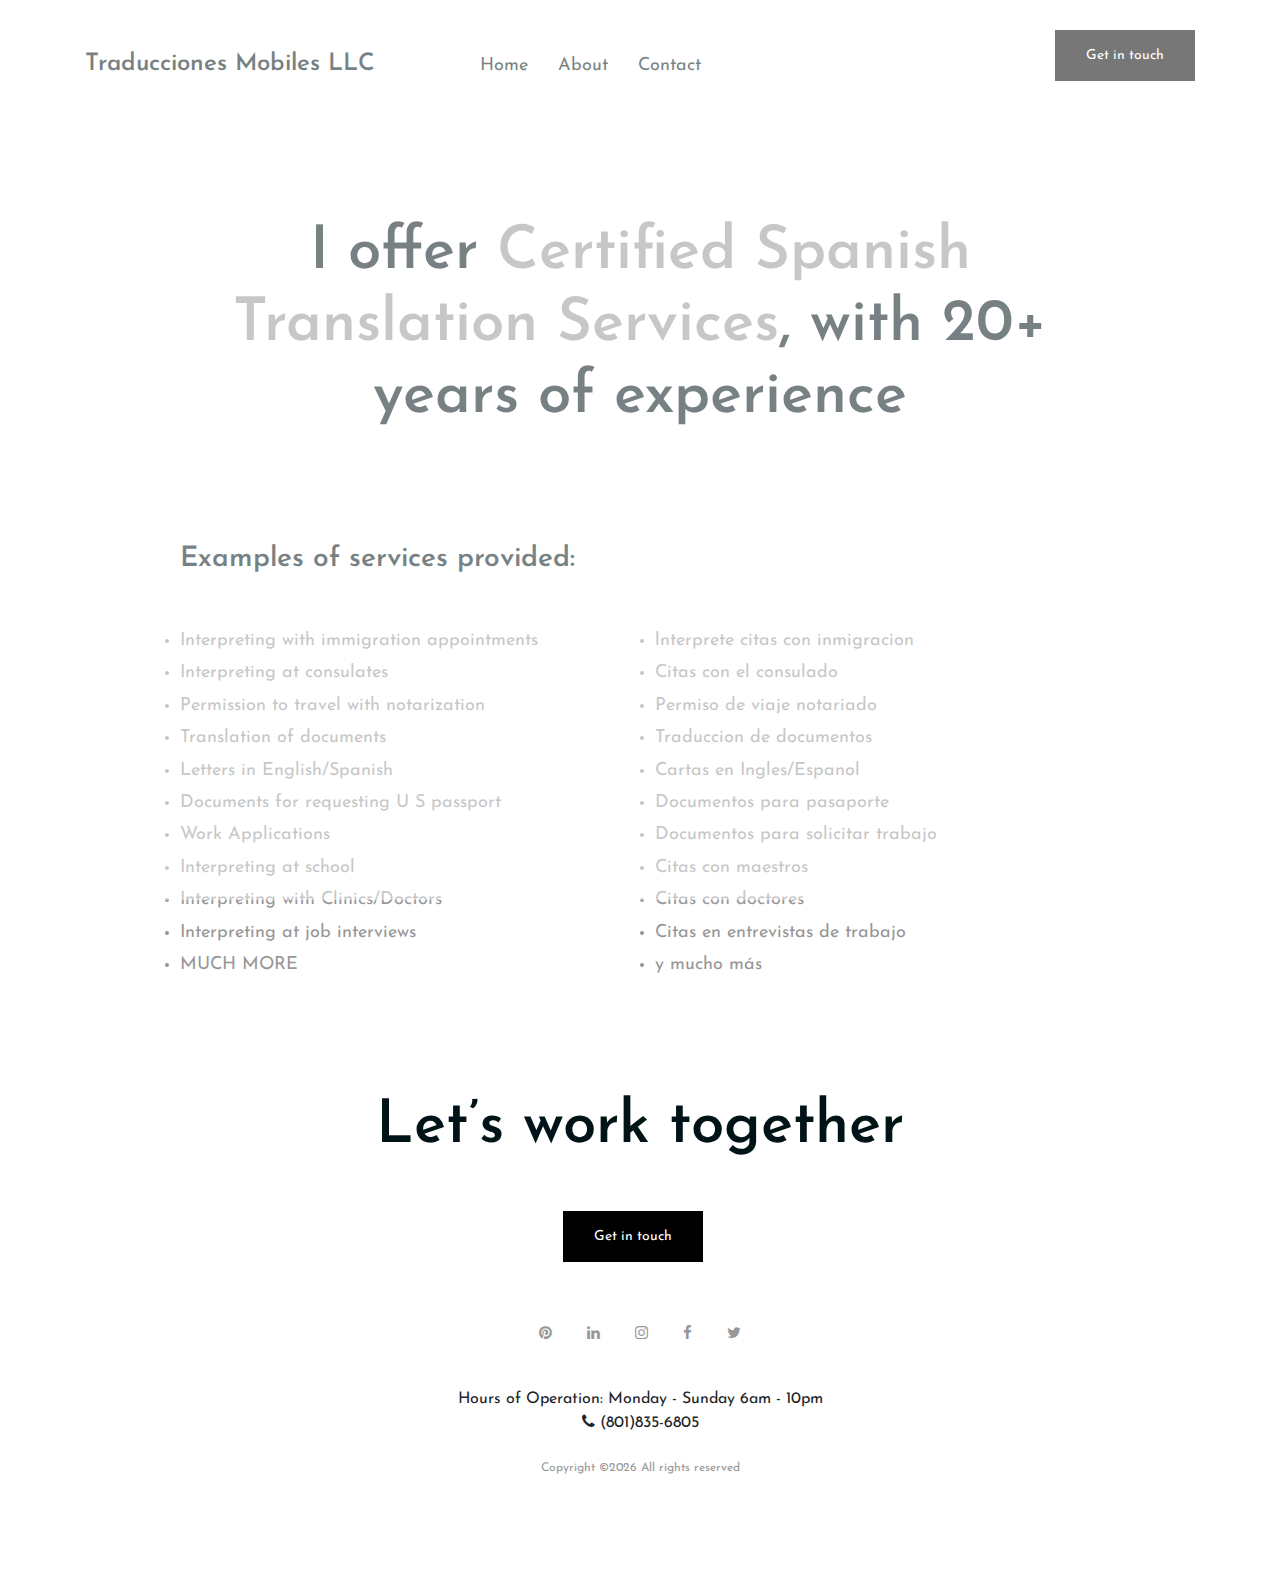
<file: index.html>
<!DOCTYPE html>
<html lang="en">
<head>
	<title>Traducciones Mobiles LLC</title>
	<meta charset="UTF-8">
	<meta name="description" content="Traduccoriones Mobiles- Spanish Translator">
	<meta name="keywords" content="spanish-english, english-spanish, translator, translation services">
	<meta name="viewport" content="width=device-width, initial-scale=1.0">
	<!-- Favicon -->   
	<link href="img/favicon.ico" rel="shortcut icon"/>

	<!-- Google Fonts -->
	<link href="https://fonts.googleapis.com/css?family=Josefin+Sans:400,400i,600,600i,700" rel="stylesheet">

	<!-- Stylesheets -->
	<link rel="stylesheet" href="css/bootstrap.min.css"/>
	<link rel="stylesheet" href="css/font-awesome.min.css"/>
	<link rel="stylesheet" href="css/magnific-popup.css"/>
	<link rel="stylesheet" href="css/style.css"/>


	<!--[if lt IE 9]>
	  <script src="https://oss.maxcdn.com/html5shiv/3.7.2/html5shiv.min.js"></script>
	  <script src="https://oss.maxcdn.com/respond/1.4.2/respond.min.js"></script>
	<![endif]-->

</head>
<body>
	<!-- Page Preloder -->
	<div id="preloder">
		<div class="loader"></div>
	</div>

	<!-- header section start -->
	<header class="header-section">
		<div class="container">
			<div class="row">
				<div class="col-lg-4 col-md-3">
					<div class="logo">
						<h2 class="site-logo">Traducciones Mobiles LLC</h2>
					</div>
				</div>
				<div class="col-lg-8 col-md-9">
					<a href="" class="site-btn header-btn">Get in touch</a>
					<nav class="main-menu">
						<ul>
							<li><a href="index.html">Home</a></li>
							<li><a href="about.html">About</a></li>
							<li><a href="contact.html">Contact</a></li>
						</ul>
					</nav>
				</div>
			</div>
		</div>
		<div class="nav-switch">
			<i class="fa fa-bars"></i>
		</div>
	</header>
	<!-- header section end -->

	<!-- intro section start -->
	<section class="intro-section">
		<div class="container text-center">
			<div class="row">
				<div class="col-xl-10 offset-xl-1">
					<h2 class="section-title">I offer <span>Certified Spanish Translation Services</span>, with 20+ years of experience</h2>
				</div>
			</div>
		</div>
	</section>
	<!-- intro section end -->
		<div class="container">
			<div class="row align-content-center">
				<div class="col-xl-10 offset-xl-1">
					<h3 class="">Examples of services provided:</h3>
                    <br>
                    <br>
                        <div class="row">
                            <div class="col-md-6">
                                <ul>
                                    <li>Interpreting with immigration appointments</li>
                                    <li>Interpreting at consulates</li>
                                    <li>Permission to travel with notarization</li>
                                    <li>Translation of documents</li>
                                    <li>Letters in English/Spanish</li>
                                    <li>Documents for requesting U S passport</li>
                                    <li>Work Applications</li>
                                    <li>Interpreting at school</li>
									<li>Interpreting with Clinics/Doctors</li>
									<li>Interpreting at job interviews</li>
									<li>MUCH MORE</li>
                                </ul>
                            </div>
                            <div class="col-md-6">
                                <ul>
									<li>lnterprete citas con inmigracion</li>
									<li>Citas con el consulado</li>
									<li>Permiso de viaje notariado</li>
                                    <li>Traduccion de documentos</li>
                                    <li>Cartas en Ingles/Espanol</li>
                                    <li>Documentos para pasaporte</li>
                                    <li>Documentos para solicitar trabajo</li>
                                    <li>Citas con maestros</li>
                                    <li>Citas con doctores</li>
                                    <li>Citas en entrevistas de trabajo</li>
                                    <li>y mucho más</li>
                                </ul>
                            </div>
                        </div>
				</div>
			</div>

		</div>



	<!-- footer section start -->
	<footer class="footer-section text-center">
		<div class="container">
			<h2 class="section-title mb-5">Let’s work together</h2>
			<a href="" class="site-btn">Get in touch</a>
			<div class="social-links">
				<a href=""><span class="fa fa-pinterest"></span></a>
				<a href=""><span class="fa fa-linkedin"></span></a>
				<a href=""><span class="fa fa-instagram"></span></a>
				<a href=""><span class="fa fa-facebook"></span></a>
				<a href=""><span class="fa fa-twitter"></span></a>
			</div>
            <div>
                <span>Hours of Operation: Monday - Sunday 6am - 10pm</span><br>
                <span><i class="fa fa-phone"></i> (801)835-6805</span>
            </div>
            <br>
			<div class="copyright">
Copyright &copy;<script>document.write(new Date().getFullYear());</script> All rights reserved
</div>
		</div>
	</footer>
	<!-- footer section end -->



	<!--====== Javascripts & Jquery ======-->
	<script src="js/jquery-2.1.4.min.js"></script>
	<script src="js/bootstrap.min.js"></script>
	<script src="js/mixitup.min.js"></script>
	<script src="js/magnific-popup.min.js"></script>
	<script src="js/main.js"></script>
</body>
</html>
</file>
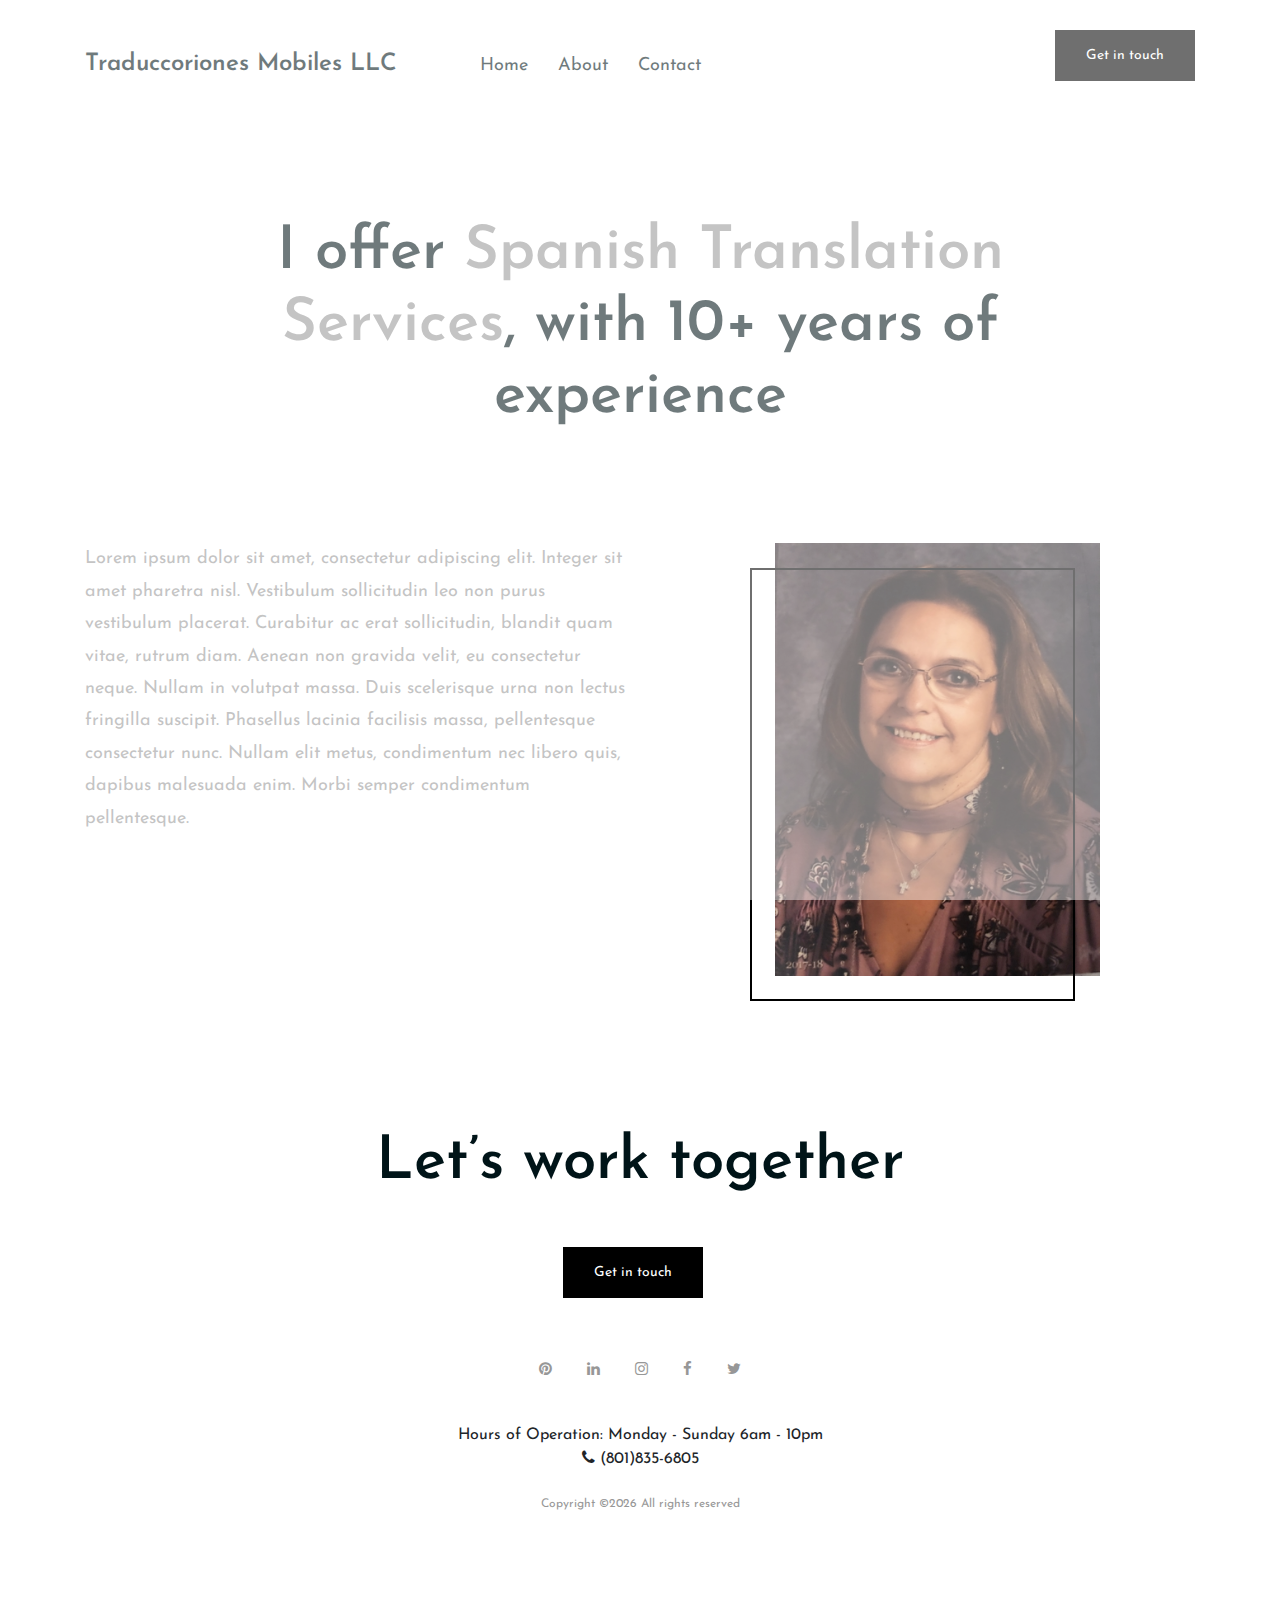
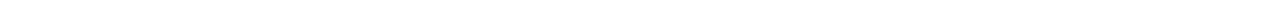
<file: about.html>
<!DOCTYPE html>
<html lang="en">
<head>
	<title>Traducciones Mobiles LLC</title>
	<meta charset="UTF-8">
	<meta name="description" content="Traduccoriones Mobiles- Spanish Translator">
	<meta name="keywords" content="spanish-english, english-spanish, translator, translation services">
	<meta name="viewport" content="width=device-width, initial-scale=1.0">
	<!-- Favicon -->   
	<link href="img/favicon.ico" rel="shortcut icon"/>

	<!-- Google Fonts -->
	<link href="https://fonts.googleapis.com/css?family=Josefin+Sans:400,400i,600,600i,700" rel="stylesheet">

	<!-- Stylesheets -->
	<link rel="stylesheet" href="css/bootstrap.min.css"/>
	<link rel="stylesheet" href="css/font-awesome.min.css"/>
	<link rel="stylesheet" href="css/style.css"/>


	<!--[if lt IE 9]>
	  <script src="https://oss.maxcdn.com/html5shiv/3.7.2/html5shiv.min.js"></script>
	  <script src="https://oss.maxcdn.com/respond/1.4.2/respond.min.js"></script>
	<![endif]-->

</head>
<body>
	<!-- Page Preloder -->
	<div id="preloder">
		<div class="loader"></div>
	</div>
	
	<!-- header section start -->
	<header class="header-section">
		<div class="container">
			<div class="row">
				<div class="col-lg-4 col-md-3">
					<div class="logo">
						<h2 class="site-logo">Traduccoriones Mobiles LLC</h2>
					</div>
				</div>
				<div class="col-lg-8 col-md-9">
					<a href="" class="site-btn header-btn">Get in touch</a>
					<nav class="main-menu">
						<ul>
							<li><a href="index.html">Home</a></li>
							<li><a href="about.html">About</a></li>
							<li><a href="contact.html">Contact</a></li>
						</ul>
					</nav>
				</div>
			</div>
		</div>
		<div class="nav-switch">
			<i class="fa fa-bars"></i>
		</div>
	</header>
	<!-- header section end -->

	<!-- intro section start -->
	<section class="intro-section">
		<div class="container text-center">
			<div class="row">
				<div class="col-xl-10 offset-xl-1">
					<h2 class="section-title">I offer <span>Spanish Translation Services</span>, with 10+ years of experience</h2>
				</div>
			</div>
		</div>
	</section>
	<!-- intro section end -->


	<!-- page section start -->
	<section class="page-section">
		<div class="container">
			<div class="row">
				<div class="col-lg-6">
					<p>Lorem ipsum dolor sit amet, consectetur adipiscing elit. Integer sit amet pharetra nisl. Vestibulum sollicitudin leo non purus vestibulum placerat. Curabitur ac erat sollicitudin, blandit quam vitae, rutrum diam. Aenean non gravida velit, eu consectetur neque. Nullam in volutpat massa. Duis scelerisque urna non lectus fringilla suscipit. Phasellus lacinia facilisis massa, pellentesque consectetur nunc. Nullam elit metus, condimentum nec libero quis, dapibus malesuada enim. Morbi semper condimentum pellentesque. </p>


				</div>
				<div class="col-lg-4 offset-lg-1">
					<figure class="pic-frame">
						<img src="img/beccaresize.jpg" alt="">
					</figure>
				</div>
			</div>
		</div>
	</section>
	<!-- page section end -->

	<!-- footer section start -->
	<footer class="footer-section text-center">
		<div class="container">
			<h2 class="section-title mb-5">Let’s work together</h2>
			<a href="" class="site-btn">Get in touch</a>
			<div class="social-links">
				<a href=""><span class="fa fa-pinterest"></span></a>
				<a href=""><span class="fa fa-linkedin"></span></a>
				<a href=""><span class="fa fa-instagram"></span></a>
				<a href=""><span class="fa fa-facebook"></span></a>
				<a href=""><span class="fa fa-twitter"></span></a>
			</div>
			<div>
				<span>Hours of Operation: Monday - Sunday 6am - 10pm</span><br>
				<span><i class="fa fa-phone"></i> (801)835-6805</span>
			</div>
            <br>
			<div class="copyright">
Copyright &copy;<script>document.write(new Date().getFullYear());</script> All rights reserved
</div>
		</div>
	</footer>
	<!-- footer section end -->


	<!--====== Javascripts & Jquery ======-->
	<script src="js/jquery-2.1.4.min.js"></script>
	<script src="js/bootstrap.min.js"></script>
	<script src="js/mixitup.min.js"></script>
	<script src="js/magnific-popup.min.js"></script>
	<script src="js/main.js"></script>
</body>
</html>
</file>
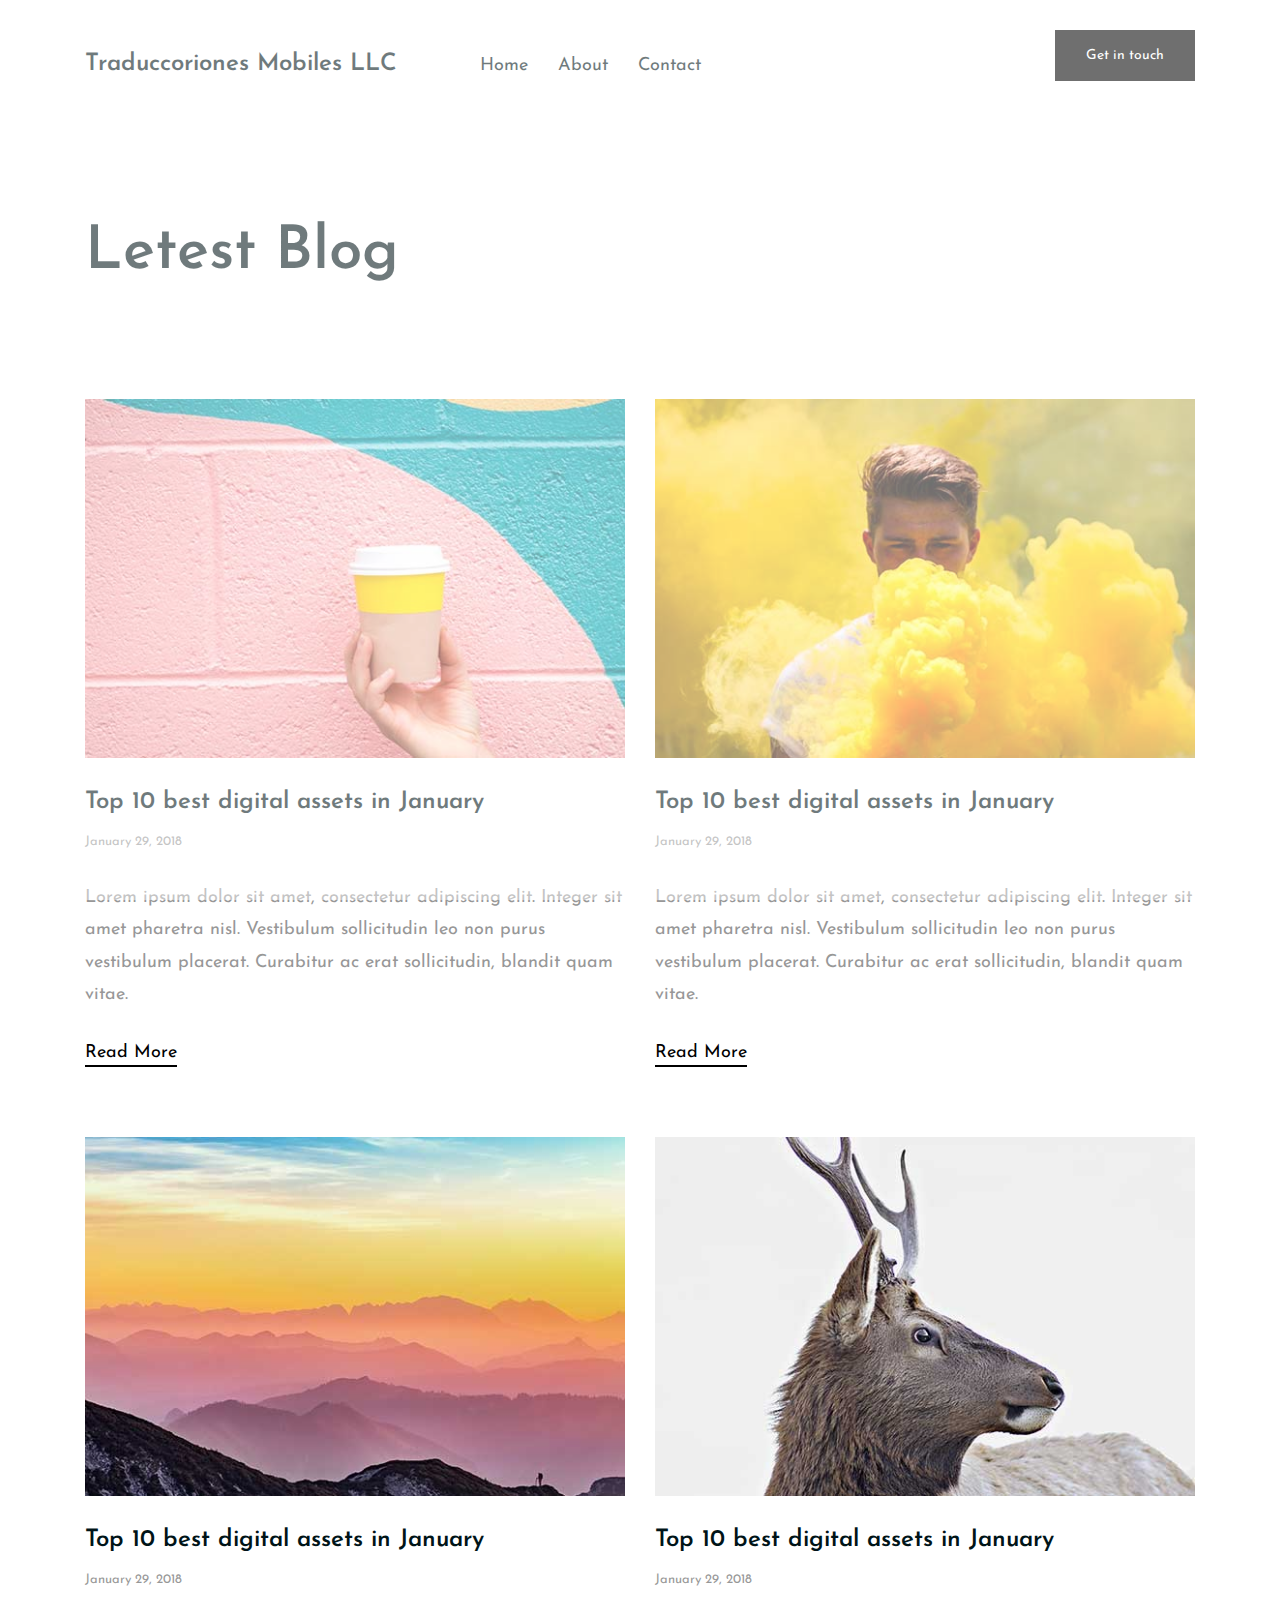
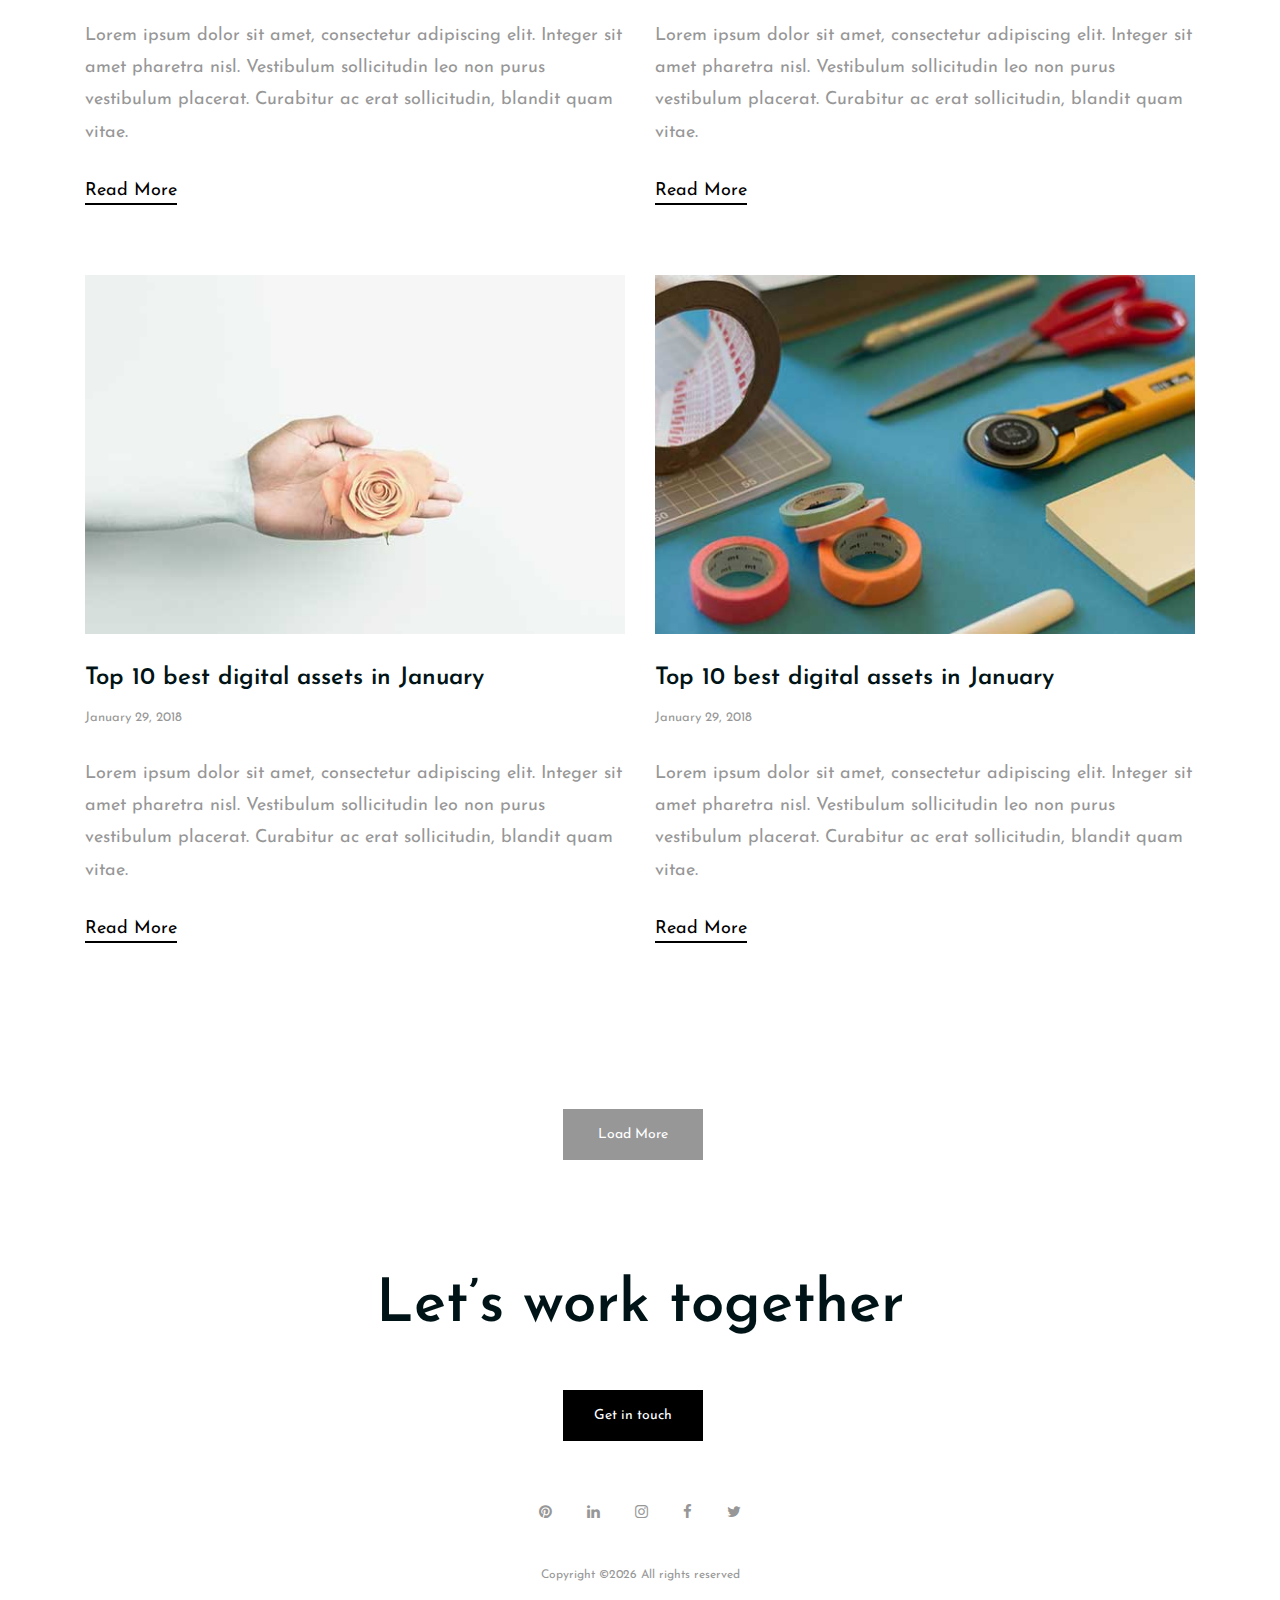
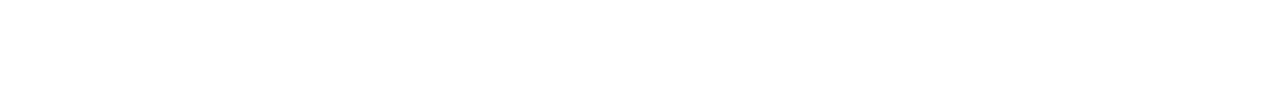
<file: blog.html>
<!DOCTYPE html>
<html lang="en">
<head>
	<title>Traducciones Mobiles LLC</title>
	<meta charset="UTF-8">
	<meta name="description" content="Traducciones Mobiles- Spanish Translator">
	<meta name="keywords" content="spanish-english, english-spanish, translator, translation services">
	<meta name="viewport" content="width=device-width, initial-scale=1.0">
	<!-- Favicon -->   
	<link href="img/favicon.ico" rel="shortcut icon"/>

	<!-- Google Fonts -->
	<link href="https://fonts.googleapis.com/css?family=Josefin+Sans:400,400i,600,600i,700" rel="stylesheet">

	<!-- Stylesheets -->
	<link rel="stylesheet" href="css/bootstrap.min.css"/>
	<link rel="stylesheet" href="css/font-awesome.min.css"/>
	<link rel="stylesheet" href="css/style.css"/>


	<!--[if lt IE 9]>
	  <script src="https://oss.maxcdn.com/html5shiv/3.7.2/html5shiv.min.js"></script>
	  <script src="https://oss.maxcdn.com/respond/1.4.2/respond.min.js"></script>
	<![endif]-->

</head>
<body>
	<!-- Page Preloder -->
	<div id="preloder">
		<div class="loader"></div>
	</div>
	
	<!-- header section start -->
	<header class="header-section">
		<div class="container">
			<div class="row">
				<div class="col-lg-4 col-md-3">
					<div class="logo">
						<h2 class="site-logo">Traduccoriones Mobiles LLC</h2>
					</div>
				</div>
				<div class="col-lg-8 col-md-9">
					<a href="" class="site-btn header-btn">Get in touch</a>
					<nav class="main-menu">
						<ul>
							<li><a href="index.html">Home</a></li>
							<li><a href="about.html">About</a></li>
							<li><a href="contact.html">Contact</a></li>
						</ul>
					</nav>
				</div>
			</div>
		</div>
		<div class="nav-switch">
			<i class="fa fa-bars"></i>
		</div>
	</header>
	<!-- header section end -->

	<!-- intro section start -->
	<section class="intro-section">
		<div class="container">
			<div class="row">
				<div class="col-12">
					<h2 class="section-title">Letest Blog</h2>
				</div>
			</div>
		</div>
	</section>
	<!-- intro section end -->


	<!-- page section start -->
	<div class="page-section">
		<div class="container">
			<div class="row mb-5">
				<!-- blog item -->
				<div class="col-md-6">
					<div class="blog-item">
						<figure class="thumb">
							<img src="img/blog/1.jpg" alt="">
						</figure>
						<article class="blog-content">
							<h2>Top 10 best digital assets in January</h2>
							<div class="blog-meta">January 29, 2018</div>
							<p>Lorem ipsum dolor sit amet, consectetur adipiscing elit. Integer sit amet pharetra nisl. Vestibulum sollicitudin leo non purus vestibulum placerat. Curabitur ac erat sollicitudin, blandit quam vitae.</p>
							<a href="" class="read-more">Read More</a>
						</article>
					</div>
				</div>
				<!-- blog item -->
				<div class="col-md-6">
					<div class="blog-item">
						<figure class="thumb">
							<img src="img/blog/2.jpg" alt="">
						</figure>
						<article class="blog-content">
							<h2>Top 10 best digital assets in January</h2>
							<div class="blog-meta">January 29, 2018</div>
							<p>Lorem ipsum dolor sit amet, consectetur adipiscing elit. Integer sit amet pharetra nisl. Vestibulum sollicitudin leo non purus vestibulum placerat. Curabitur ac erat sollicitudin, blandit quam vitae.</p>
							<a href="" class="read-more">Read More</a>
						</article>
					</div>
				</div>
				<!-- blog item -->
				<div class="col-md-6">
					<div class="blog-item">
						<figure class="thumb">
							<img src="img/blog/3.jpg" alt="">
						</figure>
						<article class="blog-content">
							<h2>Top 10 best digital assets in January</h2>
							<div class="blog-meta">January 29, 2018</div>
							<p>Lorem ipsum dolor sit amet, consectetur adipiscing elit. Integer sit amet pharetra nisl. Vestibulum sollicitudin leo non purus vestibulum placerat. Curabitur ac erat sollicitudin, blandit quam vitae.</p>
							<a href="" class="read-more">Read More</a>
						</article>
					</div>
				</div>
				<!-- blog item -->
				<div class="col-md-6">
					<div class="blog-item">
						<figure class="thumb">
							<img src="img/blog/4.jpg" alt="">
						</figure>
						<article class="blog-content">
							<h2>Top 10 best digital assets in January</h2>
							<div class="blog-meta">January 29, 2018</div>
							<p>Lorem ipsum dolor sit amet, consectetur adipiscing elit. Integer sit amet pharetra nisl. Vestibulum sollicitudin leo non purus vestibulum placerat. Curabitur ac erat sollicitudin, blandit quam vitae.</p>
							<a href="" class="read-more">Read More</a>
						</article>
					</div>
				</div>
				<!-- blog item -->
				<div class="col-md-6">
					<div class="blog-item">
						<figure class="thumb">
							<img src="img/blog/5.jpg" alt="">
						</figure>
						<article class="blog-content">
							<h2>Top 10 best digital assets in January</h2>
							<div class="blog-meta">January 29, 2018</div>
							<p>Lorem ipsum dolor sit amet, consectetur adipiscing elit. Integer sit amet pharetra nisl. Vestibulum sollicitudin leo non purus vestibulum placerat. Curabitur ac erat sollicitudin, blandit quam vitae.</p>
							<a href="" class="read-more">Read More</a>
						</article>
					</div>
				</div>
				<!-- blog item -->
				<div class="col-md-6">
					<div class="blog-item">
						<figure class="thumb">
							<img src="img/blog/6.jpg" alt="">
						</figure>
						<article class="blog-content">
							<h2>Top 10 best digital assets in January</h2>
							<div class="blog-meta">January 29, 2018</div>
							<p>Lorem ipsum dolor sit amet, consectetur adipiscing elit. Integer sit amet pharetra nisl. Vestibulum sollicitudin leo non purus vestibulum placerat. Curabitur ac erat sollicitudin, blandit quam vitae.</p>
							<a href="" class="read-more">Read More</a>
						</article>
					</div>
				</div>
			</div>
			<div class="text-center pt-5">
				<button class="site-btn btn-fade">Load More</button>
			</div>
		</div>
	</div>
	<!-- page section end -->

	<!-- footer section start -->
	<footer class="footer-section text-center">
		<div class="container">
			<h2 class="section-title mb-5">Let’s work together</h2>
			<a href="" class="site-btn">Get in touch</a>
			<div class="social-links">
				<a href=""><span class="fa fa-pinterest"></span></a>
				<a href=""><span class="fa fa-linkedin"></span></a>
				<a href=""><span class="fa fa-instagram"></span></a>
				<a href=""><span class="fa fa-facebook"></span></a>
				<a href=""><span class="fa fa-twitter"></span></a>
			</div>
			<div class="copyright"><!-- Link back to Colorlib can't be removed. Template is licensed under CC BY 3.0. -->
Copyright &copy;<script>document.write(new Date().getFullYear());</script> All rights reserved
</div>
		</div>
	</footer>
	<!-- footer section end -->



	<!--====== Javascripts & Jquery ======-->
	<script src="js/jquery-2.1.4.min.js"></script>
	<script src="js/bootstrap.min.js"></script>
	<script src="js/mixitup.min.js"></script>
	<script src="js/magnific-popup.min.js"></script>
	<script src="js/main.js"></script>
</body>
</html>
</file>
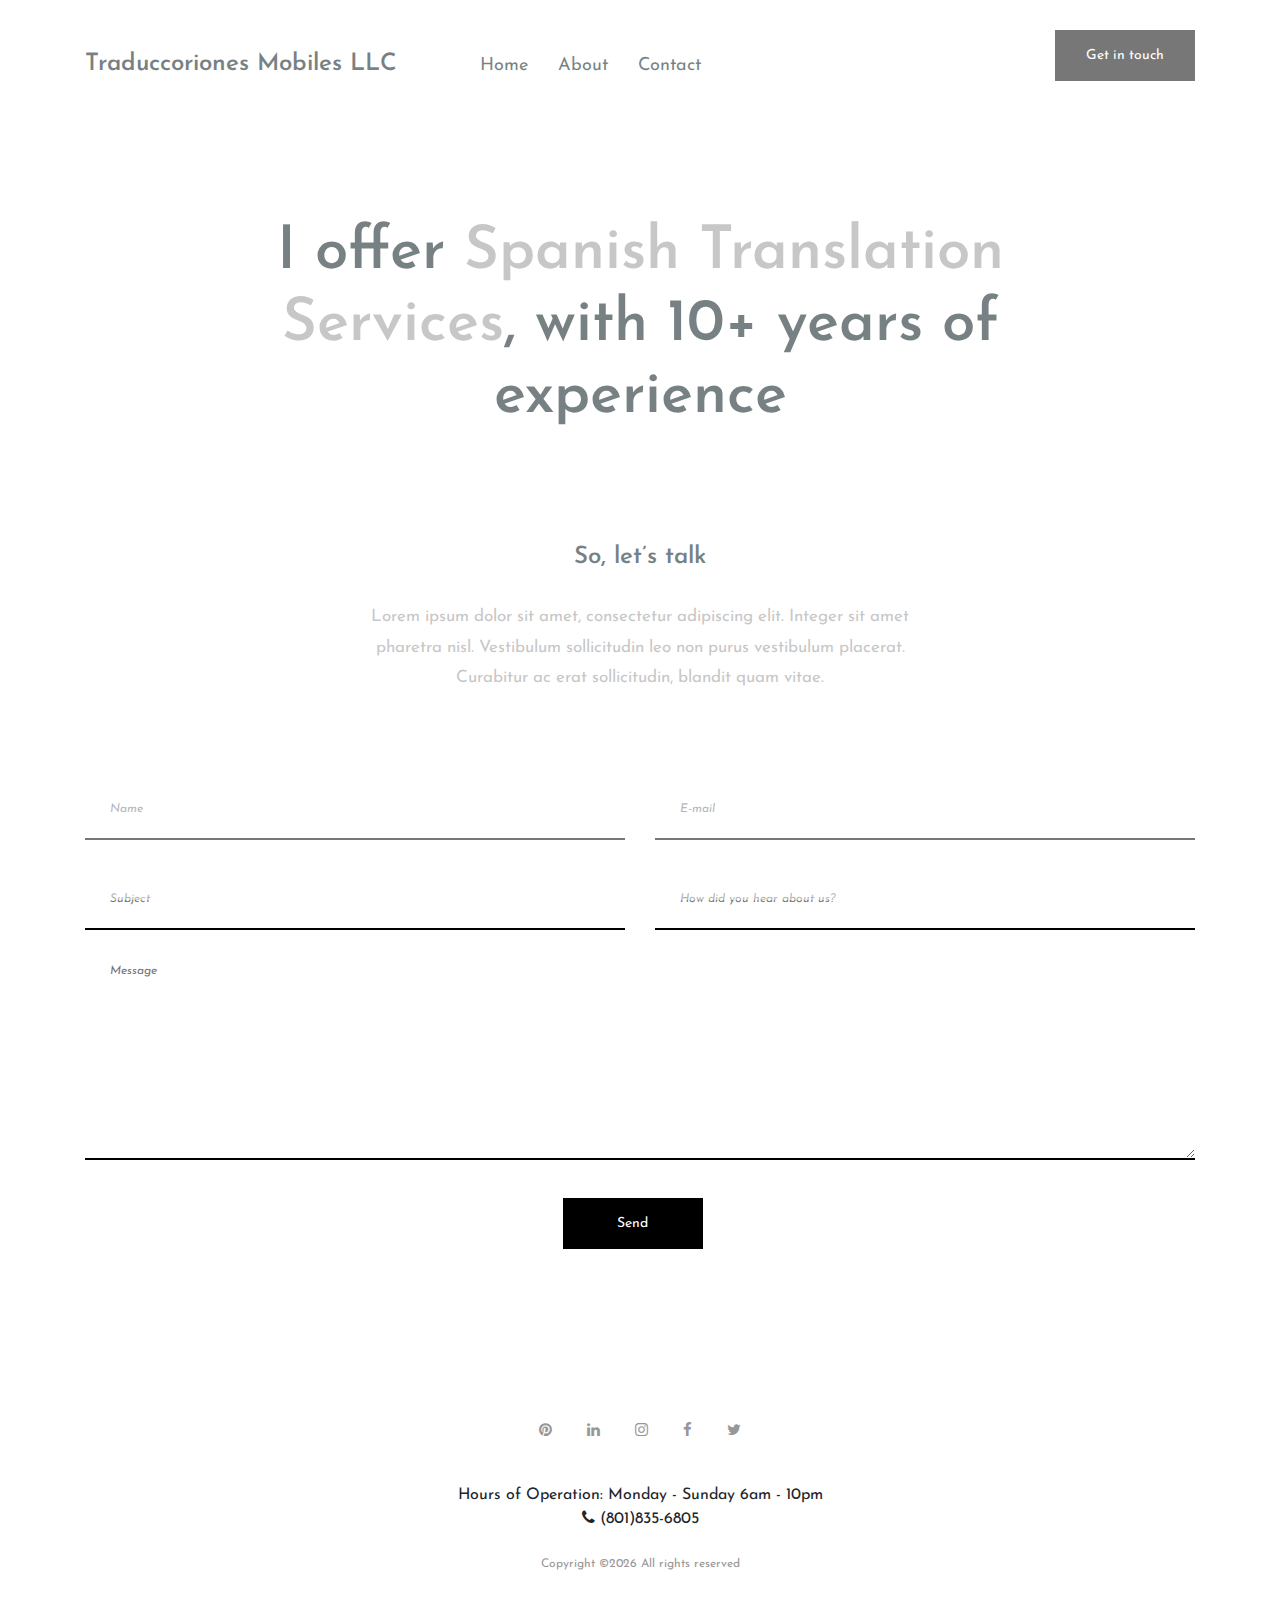
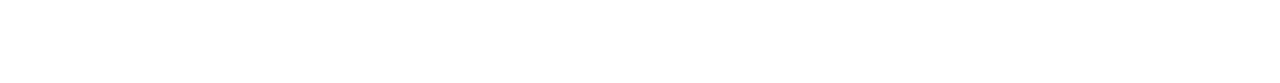
<file: contact.html>
<!DOCTYPE html>
<html lang="en">
<head>
	<title>Traducciones Mobiles LLC</title>
	<meta charset="UTF-8">
	<meta name="description" content="Traducciones Mobiles- Spanish Translator">
	<meta name="keywords" content="spanish-english, english-spanish, translator, translation services">
	<meta name="viewport" content="width=device-width, initial-scale=1.0">
	<!-- Favicon -->   
	<link href="img/favicon.ico" rel="shortcut icon"/>

	<!-- Google Fonts -->
	<link href="https://fonts.googleapis.com/css?family=Josefin+Sans:400,400i,600,600i,700" rel="stylesheet">

	<!-- Stylesheets -->
	<link rel="stylesheet" href="css/bootstrap.min.css"/>
	<link rel="stylesheet" href="css/font-awesome.min.css"/>
	<link rel="stylesheet" href="css/style.css"/>


	<!--[if lt IE 9]>
	  <script src="https://oss.maxcdn.com/html5shiv/3.7.2/html5shiv.min.js"></script>
	  <script src="https://oss.maxcdn.com/respond/1.4.2/respond.min.js"></script>
	<![endif]-->

</head>
<body>
	<!-- Page Preloder -->
	<div id="preloder">
		<div class="loader"></div>
	</div>
	
	<!-- header section start -->
	<header class="header-section">
		<div class="container">
			<div class="row">
				<div class="col-lg-4 col-md-3">
					<div class="logo">
						<h2 class="site-logo">Traduccoriones Mobiles LLC</h2>
					</div>
				</div>
				<div class="col-lg-8 col-md-9">
					<a href="" class="site-btn header-btn">Get in touch</a>
					<nav class="main-menu">
						<ul>
							<li><a href="index.html">Home</a></li>
							<li><a href="about.html">About</a></li>
							<li><a href="contact.html">Contact</a></li>
						</ul>
					</nav>
				</div>
			</div>
		</div>
		<div class="nav-switch">
			<i class="fa fa-bars"></i>
		</div>
	</header>
	<!-- header section end -->

	<!-- intro section start -->
	<section class="intro-section">
		<div class="container text-center">
			<div class="row">
				<div class="col-xl-10 offset-xl-1">
					<h2 class="section-title">I offer <span>Spanish Translation Services</span>, with 10+ years of experience</h2>
				</div>
			</div>
		</div>
	</section>
	<!-- intro section end -->


	<!-- page section start -->
	<section class="page-section">
		<div class="container">
			<div class="row">
				<div class="col-lg-6 offset-lg-3 contect-tect">
					<h2>So, let’s talk</h2>
					<p>Lorem ipsum dolor sit amet, consectetur adipiscing elit. Integer sit amet pharetra nisl. Vestibulum sollicitudin leo non purus vestibulum placerat. Curabitur ac erat sollicitudin, blandit quam vitae.</p>
				</div>
			</div>
			<form method="post" action="send_mail.php" enctype="text/plain" class="contact-form">
				<div class="row">
					<div class="col-md-6">
						<input type="text" name="name" placeholder="Name">
					</div>
					<div class="col-md-6">
						<input type="text" name="email" placeholder="E-mail">
					</div>
					<div class="col-md-6">
						<input type="text" name="subject" placeholder="Subject">
					</div>
					<div class="col-md-6">
						<input type="text" name="comment" placeholder="How did you hear about us?">
					</div>
					<div class="col-md-12">
						<textarea placeholder="Message"></textarea>
					</div>
				</div>
				<div class="text-center">
					<button class="site-btn">Send</button>
				</div>
			</form>
	


		</div>
	</section>
	<!-- page section end -->

	<!-- footer section start -->
	<footer class="footer-section text-center">
		<div class="container">
			<div class="social-links">
				<a href=""><span class="fa fa-pinterest"></span></a>
				<a href=""><span class="fa fa-linkedin"></span></a>
				<a href=""><span class="fa fa-instagram"></span></a>
				<a href=""><span class="fa fa-facebook"></span></a>
				<a href=""><span class="fa fa-twitter"></span></a>
			</div>
			<div>
				<span>Hours of Operation: Monday - Sunday 6am - 10pm</span><br>
				<span><i class="fa fa-phone"></i> (801)835-6805</span>
			</div>
			<br>
			<div class="copyright"><!-- Link back to Colorlib can't be removed. Template is licensed under CC BY 3.0. -->
Copyright &copy;<script>document.write(new Date().getFullYear());</script> All rights reserved
</div>
		</div>
	</footer>
	<!-- footer section end -->


	<!--====== Javascripts & Jquery ======-->
	<script src="js/jquery-2.1.4.min.js"></script>
	<script src="js/bootstrap.min.js"></script>
	<script src="js/mixitup.min.js"></script>
	<script src="js/magnific-popup.min.js"></script>
	<script src="js/main.js"></script>
</body>
</html>
</file>
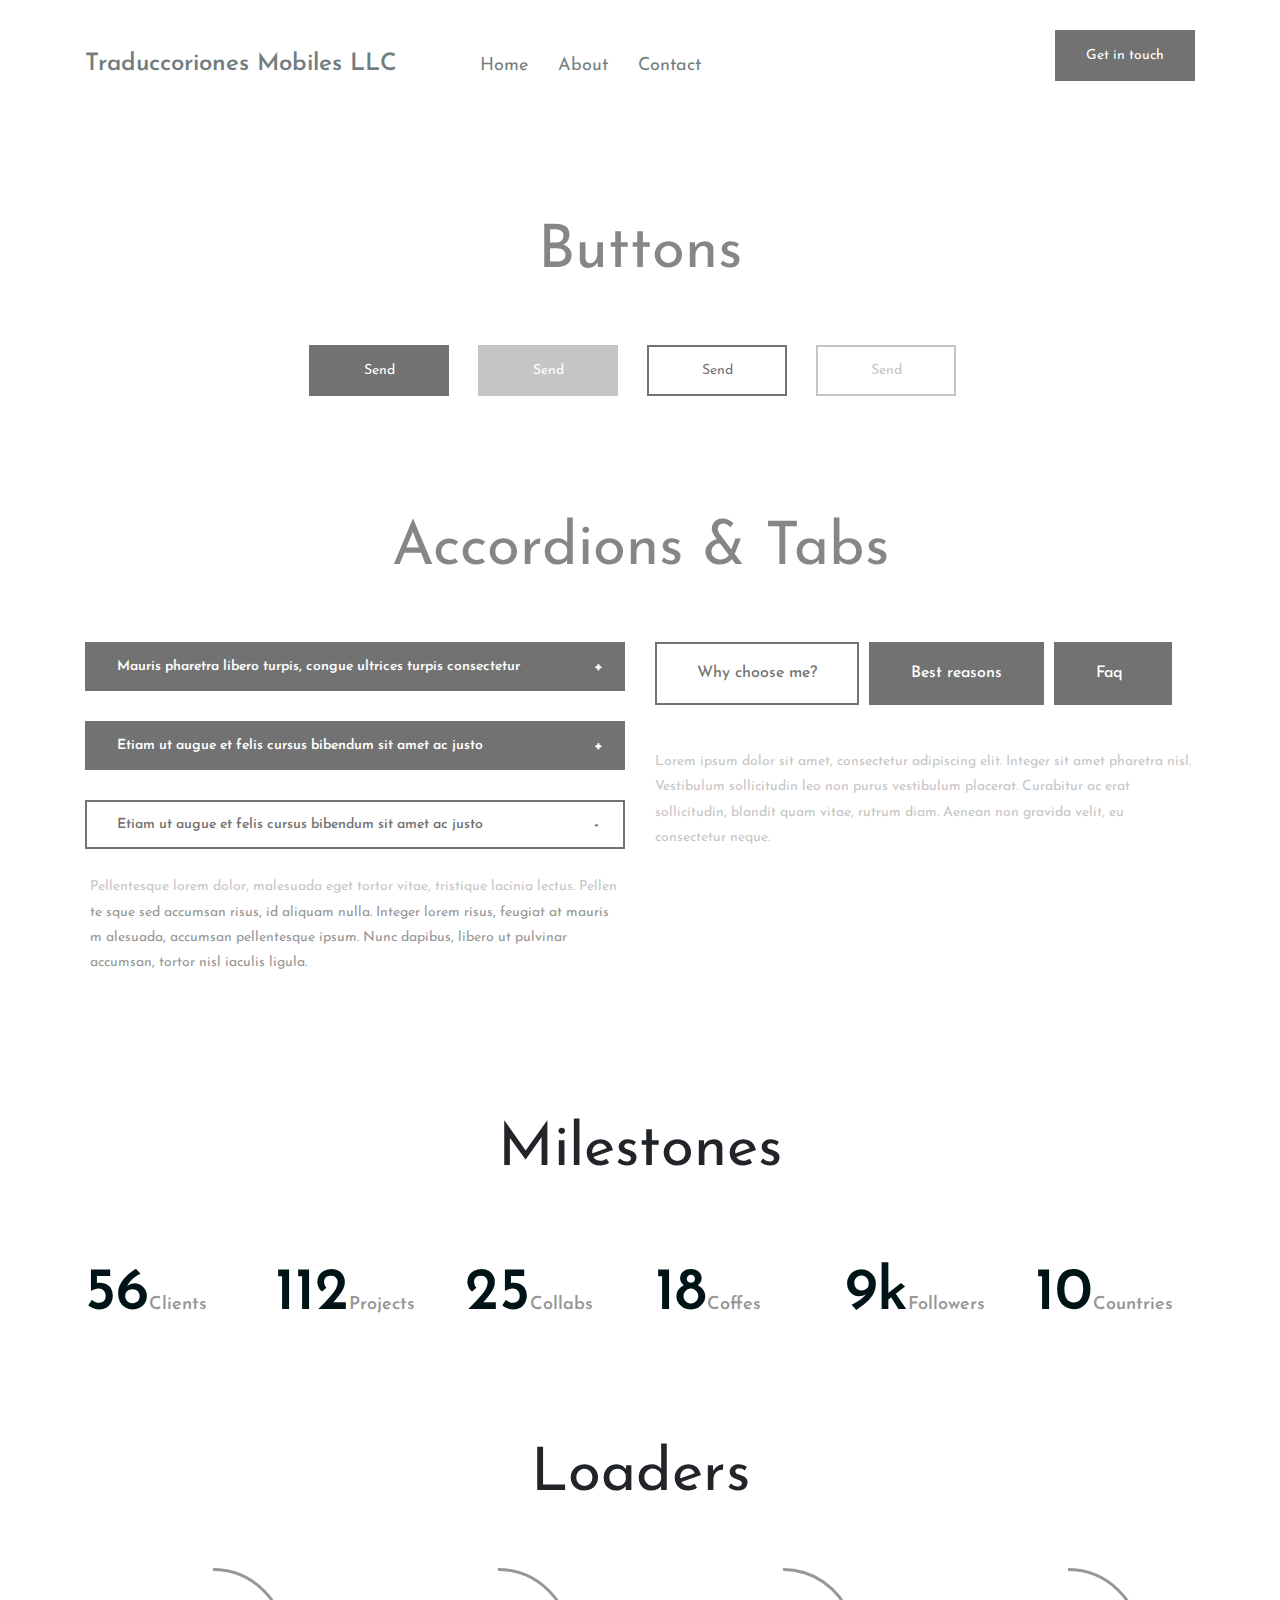
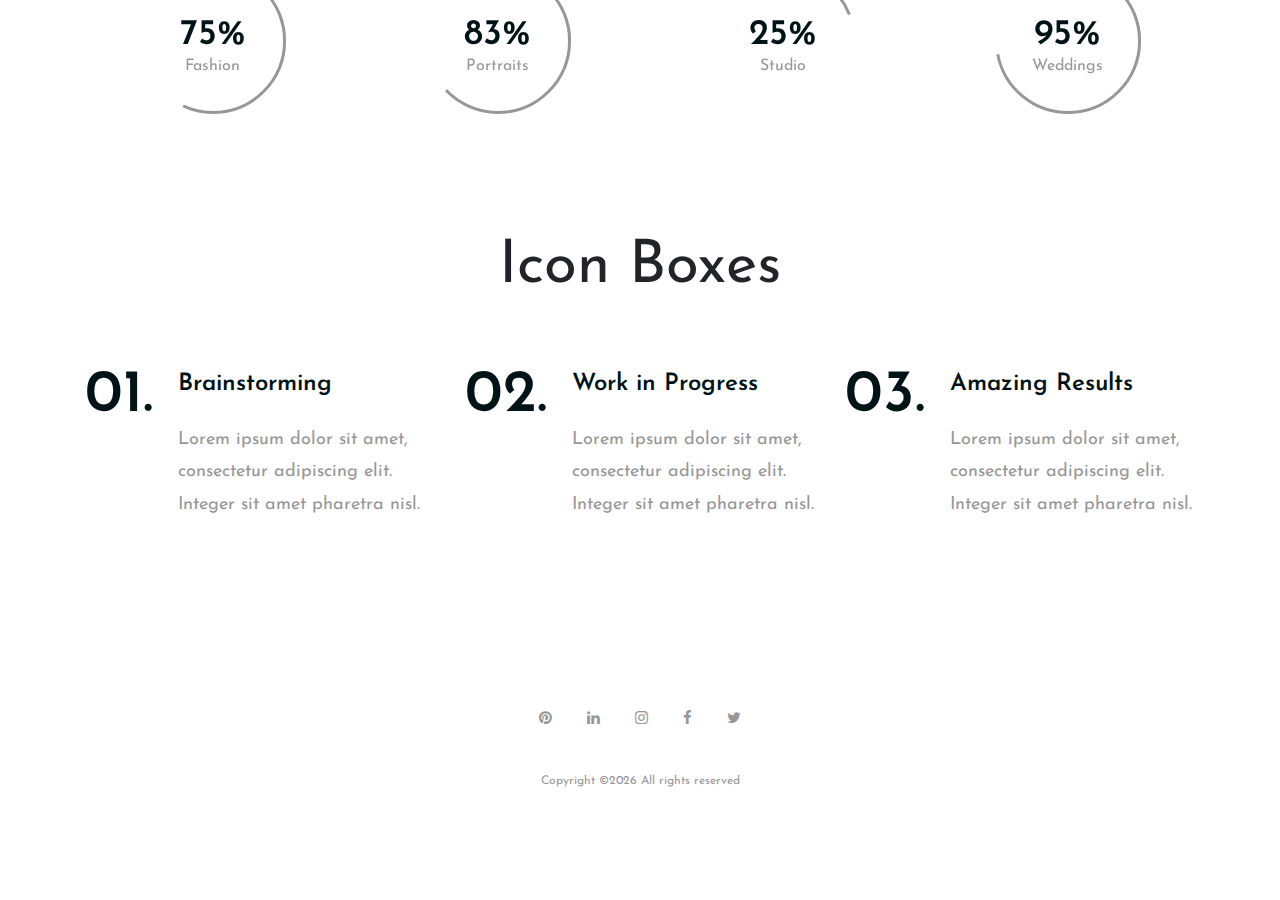
<file: elements.html>
<!DOCTYPE html>
<html lang="en">
<head>
	<title>Traducciones Mobiles LLC</title>
	<meta charset="UTF-8">
	<meta name="description" content="Traducciones Mobiles- Spanish Translator">
	<meta name="keywords" content="spanish-english, english-spanish, translator, translation services">
	<meta name="viewport" content="width=device-width, initial-scale=1.0">
	<!-- Favicon -->   
	<link href="img/favicon.ico" rel="shortcut icon"/>

	<!-- Google Fonts -->
	<link href="https://fonts.googleapis.com/css?family=Josefin+Sans:400,400i,600,600i,700" rel="stylesheet">

	<!-- Stylesheets -->
	<link rel="stylesheet" href="css/bootstrap.min.css"/>
	<link rel="stylesheet" href="css/font-awesome.min.css"/>
	<link rel="stylesheet" href="css/style.css"/>


	<!--[if lt IE 9]>
	  <script src="https://oss.maxcdn.com/html5shiv/3.7.2/html5shiv.min.js"></script>
	  <script src="https://oss.maxcdn.com/respond/1.4.2/respond.min.js"></script>
	<![endif]-->

</head>
<body>
	<!-- Page Preloder -->
	<div id="preloder">
		<div class="loader"></div>
	</div>

	<!-- header section start -->
	<header class="header-section">
		<div class="container">
			<div class="row">
				<div class="col-lg-4">
					<div class="logo">
						<h2 class="site-logo">Traduccoriones Mobiles LLC</h2>
					</div>
				</div>
				<div class="col-lg-8">
					<a href="" class="site-btn header-btn">Get in touch</a>
					<nav class="main-menu">
						<ul>
							<li><a href="index.html">Home</a></li>
							<li><a href="about.html">About</a></li>
							<li><a href="contact.html">Contact</a></li>
						</ul>
					</nav>
				</div>
			</div>
		</div>
	</header>
	<!-- header section end -->

	<!-- page section start -->
	<section class="page-section pt100">
		<div class="container">
			<div class="element">
				<div class="text-center">
					<div class="section-title mb-5">Buttons</div>
					<div class="buttons">
						<button class="site-btn sb-dark mr-4 mb-2">Send</button>
						<button class="site-btn btn-fade mr-4 mb-2">Send</button>
						<button class="site-btn btn-line mr-4 mb-2">Send</button>
						<button class="site-btn btn-line-fade mb-2">Send</button>
					</div>
				</div>
			</div>
			<div class="element">
				<div class="text-center">
					<div class="section-title mb-5">Accordions & Tabs</div>
				</div>
				<div class="row">
					<div class="col-lg-6">
						<div id="accordion" class="accordion-area">
							<div class="panel">
								<div class="panel-header" id="headingOne">
									Mauris pharetra libero turpis, congue ultrices turpis consectetur 
									<button class="panel-link" data-toggle="collapse" data-target="#collapse1" aria-expanded="false" aria-controls="collapse1"></button>
								</div>
								<div id="collapse1" class="collapse" aria-labelledby="headingOne" data-parent="#accordion">
									<div class="panel-body">
										<p>Pellentesque lorem dolor, malesuada eget tortor vitae, tristique lacinia lectus. Pellen te sque sed accumsan risus, id aliquam nulla. Integer lorem risus, feugiat at mauris m alesuada, accumsan pellentesque ipsum. Nunc dapibus, libero ut pulvinar accumsan, tortor nisl iaculis ligula. </p>
									</div>
								</div>
							</div>
							<div class="panel">
								<div class="panel-header" id="headingTwo">
									Etiam ut augue et felis cursus bibendum sit amet ac justo
									<button class="panel-link" data-toggle="collapse" data-target="#collapse2" aria-expanded="false" aria-controls="collapse2"></button>
								</div>
								<div id="collapse2" class="collapse" aria-labelledby="headingTwo" data-parent="#accordion">
									<div class="panel-body">
										<p>Pellentesque lorem dolor, malesuada eget tortor vitae, tristique lacinia lectus. Pellen te sque sed accumsan risus, id aliquam nulla. Integer lorem risus, feugiat at mauris m alesuada, accumsan pellentesque ipsum. Nunc dapibus, libero ut pulvinar accumsan, tortor nisl iaculis ligula. </p>
									</div>
								</div>
							</div>
							<div class="panel">
								<div class="panel-header active" id="headingThree">
									Etiam ut augue et felis cursus bibendum sit amet ac justo
									<button class="panel-link" data-toggle="collapse" data-target="#collapse3" aria-expanded="true" aria-controls="collapse3"></button>
								</div>
								<div id="collapse3" class="collapse show" aria-labelledby="headingThree" data-parent="#accordion">
									<div class="panel-body">
										<p>Pellentesque lorem dolor, malesuada eget tortor vitae, tristique lacinia lectus. Pellen te sque sed accumsan risus, id aliquam nulla. Integer lorem risus, feugiat at mauris m alesuada, accumsan pellentesque ipsum. Nunc dapibus, libero ut pulvinar accumsan, tortor nisl iaculis ligula. </p>
									</div>
								</div>
							</div>
						</div>
					</div>
					<div class="col-lg-6">
						<div class="tab-element">
							<ul class="nav nav-tabs" id="myTab" role="tablist">
								<li class="nav-item">
									<a class="nav-link active" id="1-tab" data-toggle="tab" href="#tab-1" role="tab" aria-controls="tab-1" aria-selected="true">Why choose me?</a>
								</li>
								<li class="nav-item">
									<a class="nav-link" id="2-tab" data-toggle="tab" href="#tab-2" role="tab" aria-controls="tab-2" aria-selected="false">Best reasons</a>
								</li>
								<li class="nav-item">
									<a class="nav-link" id="3-tab" data-toggle="tab" href="#tab-3" role="tab" aria-controls="tab-3" aria-selected="false">Faq</a>
								</li>
							</ul>
							<div class="tab-content" id="myTabContent">
								<!-- single tab content -->
								<div class="tab-pane fade show active" id="tab-1" role="tabpanel" aria-labelledby="tab-1">
									<p>Lorem ipsum dolor sit amet, consectetur adipiscing elit. Integer sit amet pharetra nisl. Vestibulum sollicitudin leo non purus vestibulum placerat. Curabitur ac erat sollicitudin, blandit quam vitae, rutrum diam. Aenean non gravida velit, eu consectetur neque.</p>
								</div>
								<div class="tab-pane fade" id="tab-2" role="tabpanel" aria-labelledby="tab-2">
									<p>Lorem ipsum dolor sit amet, consectetur adipiscing elit. Integer sit amet pharetra nisl. Vestibulum sollicitudin leo non purus vestibulum placerat. Curabitur ac erat sollicitudin, blandit quam vitae, rutrum diam. Aenean non gravida velit, eu consectetur neque.</p>
								</div>
								<div class="tab-pane fade" id="tab-3" role="tabpanel" aria-labelledby="tab-3">
									<p>Lorem ipsum dolor sit amet, consectetur adipiscing elit. Integer sit amet pharetra nisl. Vestibulum sollicitudin leo non purus vestibulum placerat. Curabitur ac erat sollicitudin, blandit quam vitae, rutrum diam. Aenean non gravida velit, eu consectetur neque.</p>
								</div>
							</div>
						</div>
					</div>
				</div>
			</div>
			<div class="element">
				<div class="text-center">
					<div class="section-title mb-5">Milestones</div>
				</div>
				<div class="row">
					<div class="col-lg-2">
						<div class="milestone">
							<h2>56<span>Clients</span></h2>
						</div>
					</div>
					<div class="col-lg-2">
						<div class="milestone">
							<h2>112<span>Projects</span></h2>
						</div>
					</div>
					<div class="col-lg-2">
						<div class="milestone">
							<h2>25<span>Collabs</span></h2>
						</div>
					</div>
					<div class="col-lg-2">
						<div class="milestone">
							<h2>18<span>Coffes</span></h2>
						</div>
					</div>
					<div class="col-lg-2">
						<div class="milestone">
							<h2>9k<span>Followers</span></h2>
						</div>
					</div>
					<div class="col-lg-2">
						<div class="milestone">
							<h2>10<span>Countries</span></h2>
						</div>
					</div>
				</div>
			</div>
			<div class="element">
				<div class="text-center">
					<div class="section-title mb-5">Loaders</div>
				</div>
				<div class="row">
					<div class="col-lg-3 col-md-6 mb-5 mb-md-0">
						<div class="circle-progress">
							<div id="progress1"></div>
							<div class="progress-info">
								<h2>75%</h2>
								<p>Fashion</p>
							</div>		
						</div>
					</div>
					<div class="col-lg-3 col-md-6 mb-5 mb-md-0">
						<div class="circle-progress">
							<div id="progress2"></div>
							<div class="progress-info">
								<h2>83%</h2>
								<p>Portraits</p>
							</div>		
						</div>
					</div>
					<div class="col-lg-3 col-md-6 mb-5 mb-md-0">
						<div class="circle-progress">
							<div id="progress3"></div>
							<div class="progress-info">
								<h2>25%</h2>
								<p>Studio</p>
							</div>		
						</div>
					</div>
					<div class="col-lg-3 col-md-6">
						<div class="circle-progress">
							<div id="progress4"></div>
							<div class="progress-info">
								<h2>95%</h2>
								<p>Weddings</p>
							</div>		
						</div>
					</div>
				</div>
			</div>
			<div class="element">
				<div class="text-center">
					<div class="section-title mb-5">Icon Boxes</div>
				</div>
				<div class="row">
					<div class="col-md-4">
						<div class="icon-box mb-5 mb-md-0">
							<div class="icon">
								<h2>01.</h2>
							</div>
							<div class="icon-box-content">
								<h3>Brainstorming</h3>
								<p>Lorem ipsum dolor sit amet, consectetur adipiscing elit. Integer sit amet pharetra nisl. </p>
							</div>
						</div>
					</div>
					<div class="col-md-4">
						<div class="icon-box mb-5 mb-md-0">
							<div class="icon">
								<h2>02.</h2>
							</div>
							<div class="icon-box-content">
								<h3>Work in Progress</h3>
								<p>Lorem ipsum dolor sit amet, consectetur adipiscing elit. Integer sit amet pharetra nisl. </p>
							</div>
						</div>
					</div>
					<div class="col-md-4">
						<div class="icon-box ">
							<div class="icon">
								<h2>03.</h2>
							</div>
							<div class="icon-box-content">
								<h3>Amazing Results</h3>
								<p>Lorem ipsum dolor sit amet, consectetur adipiscing elit. Integer sit amet pharetra nisl. </p>
							</div>
						</div>
					</div>
				</div>
			</div>
		</div>
	</section>
	<!-- page section end -->

	<!-- footer section start -->
	<footer class="footer-section text-center">
		<div class="container">
			<div class="social-links">
				<a href=""><span class="fa fa-pinterest"></span></a>
				<a href=""><span class="fa fa-linkedin"></span></a>
				<a href=""><span class="fa fa-instagram"></span></a>
				<a href=""><span class="fa fa-facebook"></span></a>
				<a href=""><span class="fa fa-twitter"></span></a>
			</div>
			<div class="copyright"><!-- Link back to Colorlib can't be removed. Template is licensed under CC BY 3.0. -->
Copyright &copy;<script>document.write(new Date().getFullYear());</script> All rights reserved
</div>
		</div>
	</footer>
	<!-- footer section end -->



	<!--====== Javascripts & Jquery ======-->
	<script src="js/jquery-2.1.4.min.js"></script>
	<script src="js/bootstrap.min.js"></script>
	<script src="js/mixitup.min.js"></script>
	<script src="js/circle-progress.min.js"></script>
	<script src="js/magnific-popup.min.js"></script>
	<script src="js/main.js"></script>
</body>
</html>
</file>
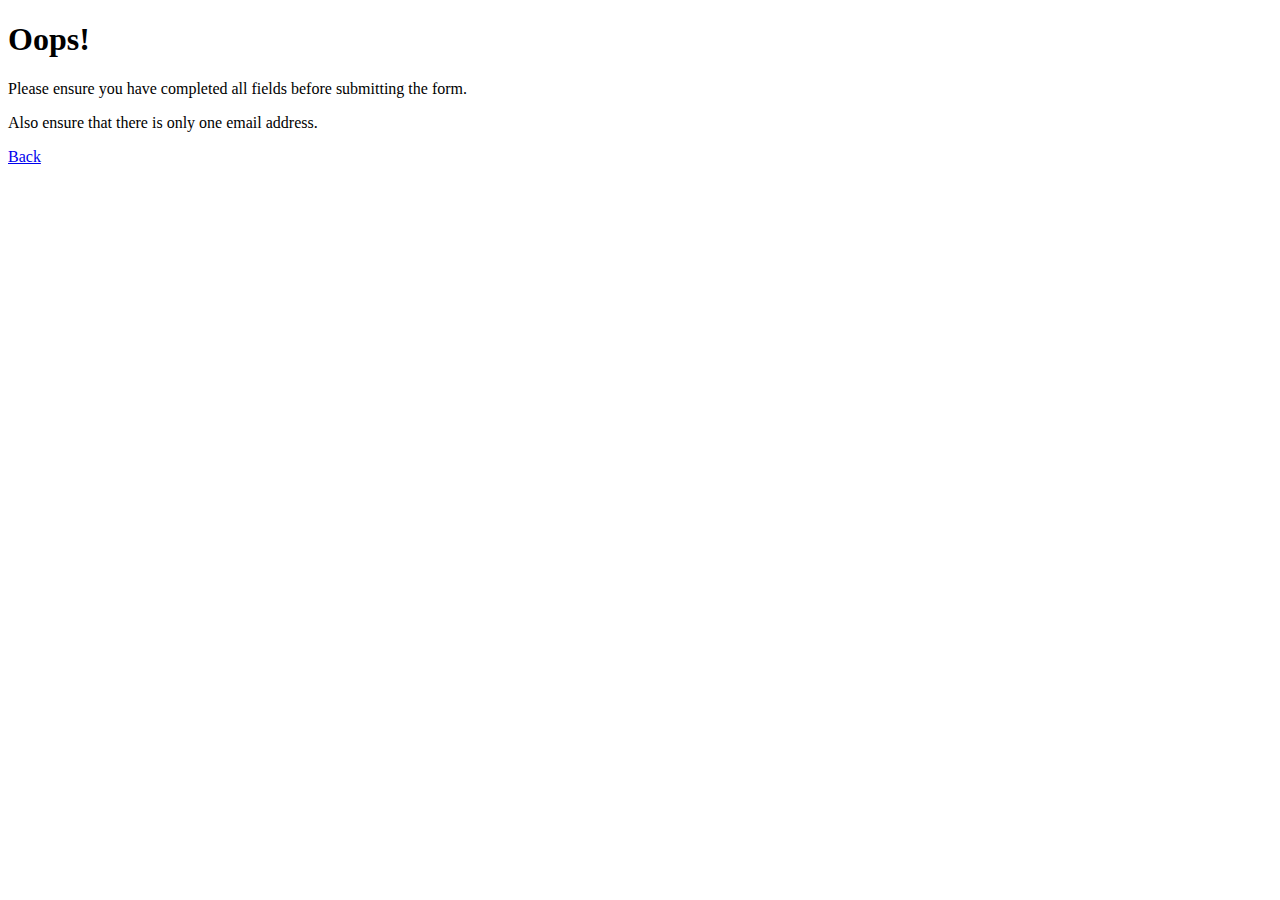
<file: error_message.html>
<!DOCTYPE html>
<title>Error</title>

<h1>Oops!</h1>
<p>Please ensure you have completed all fields before submitting the form. </p>
<p>Also ensure that there is only one email address.</p>
<p><a href="JavaScript:history.go(-1);">Back</a></p>
</file>
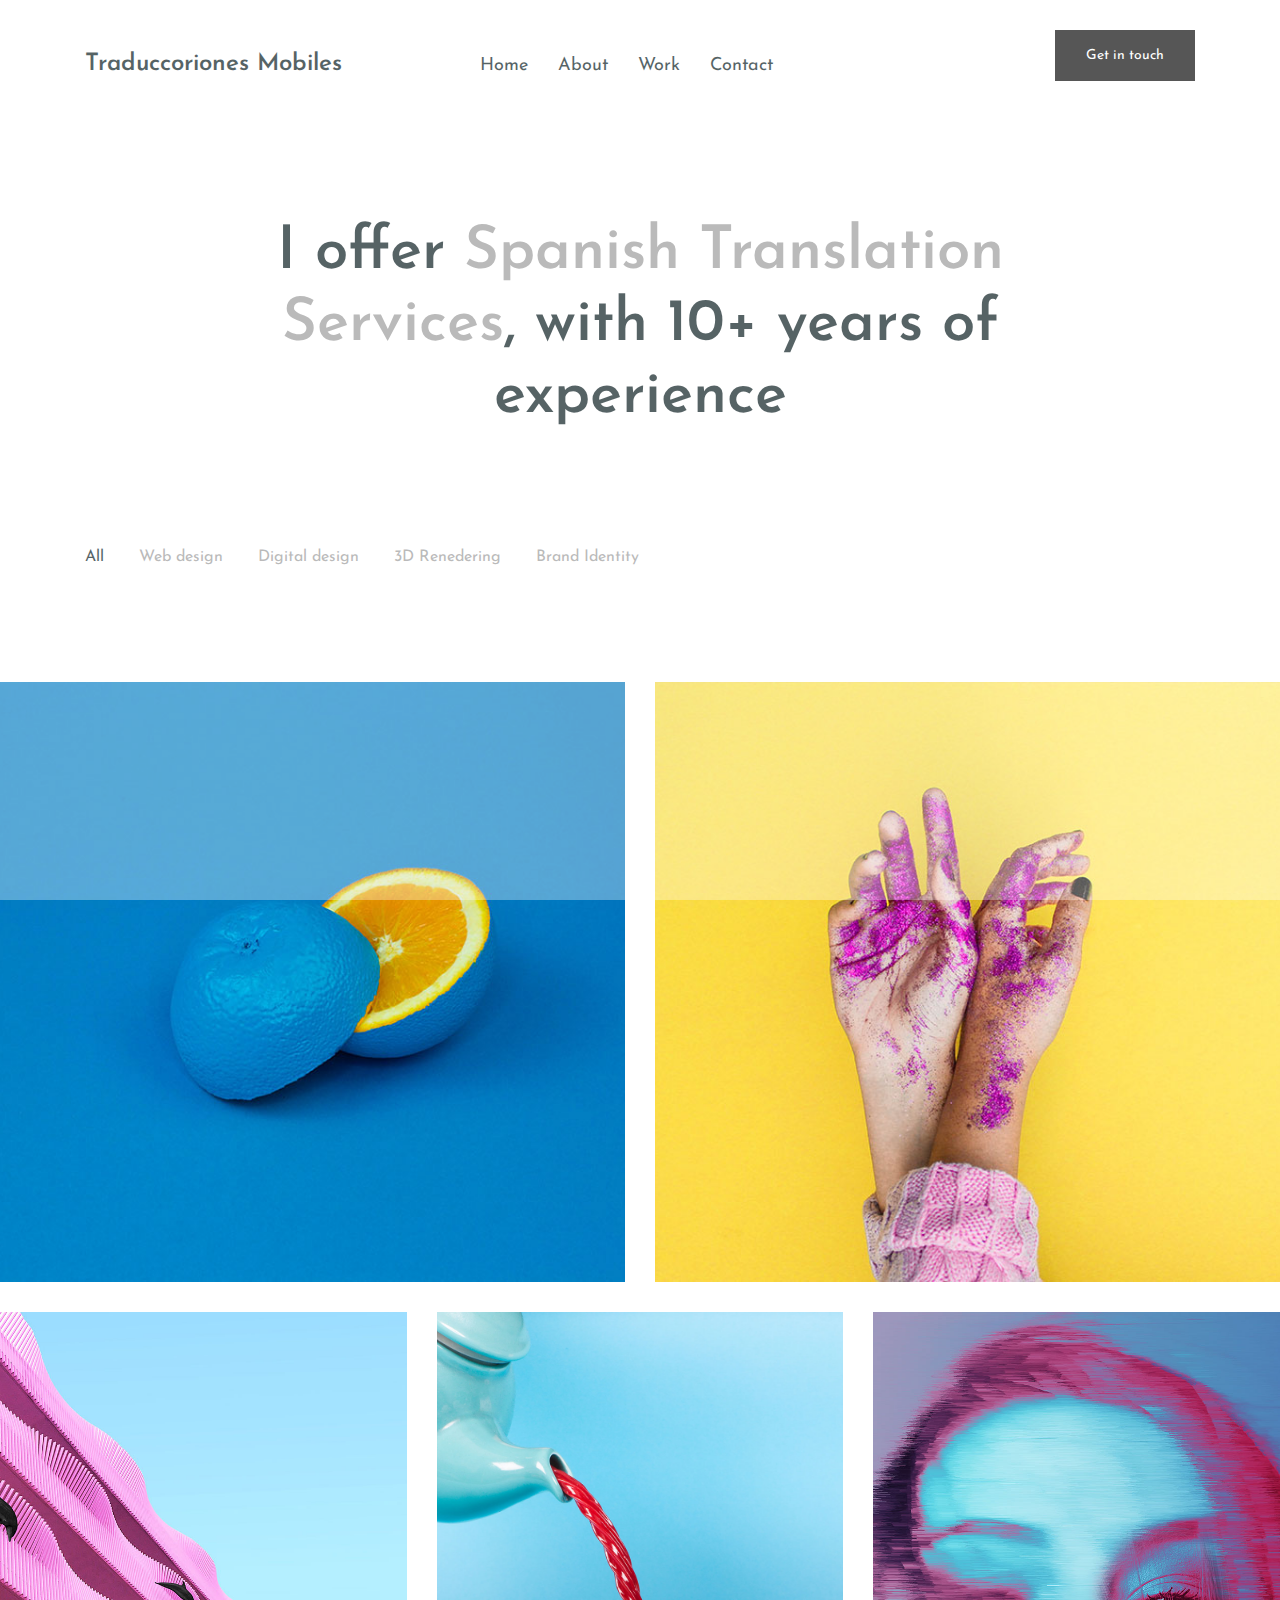
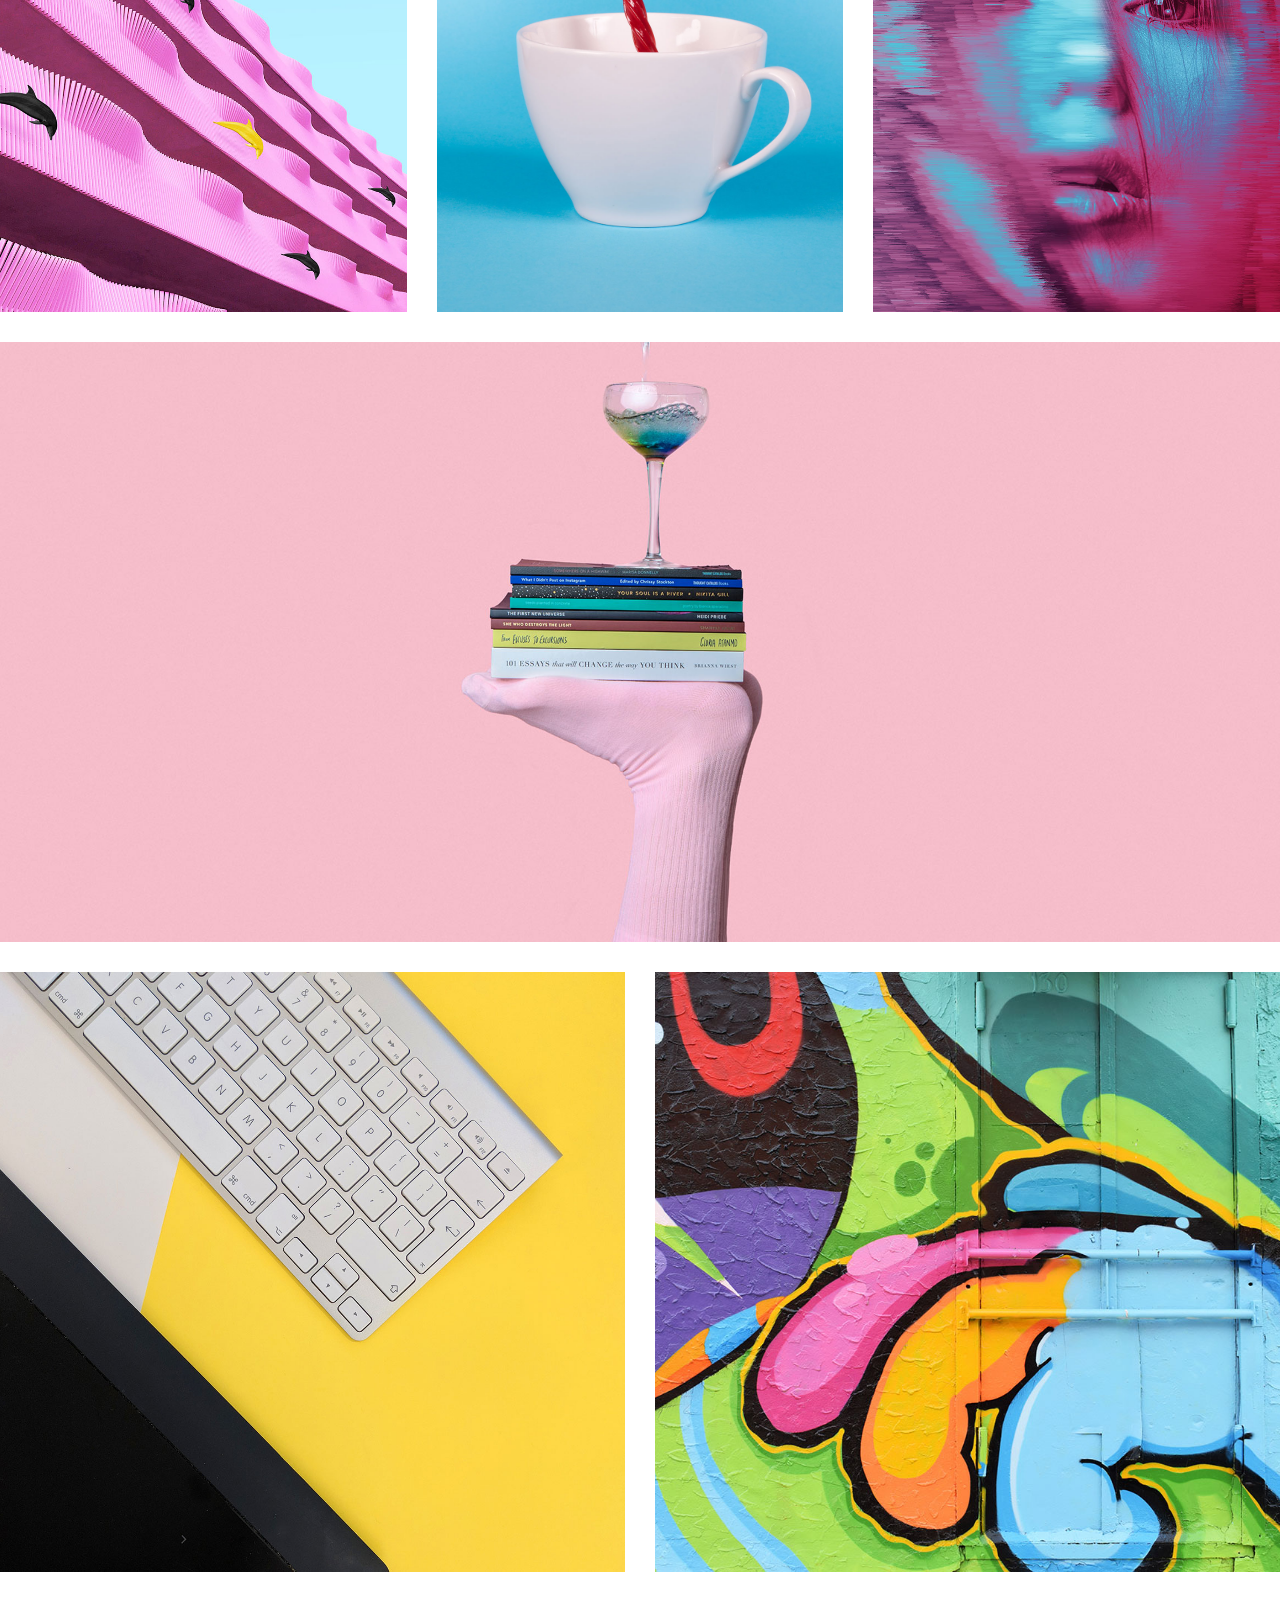
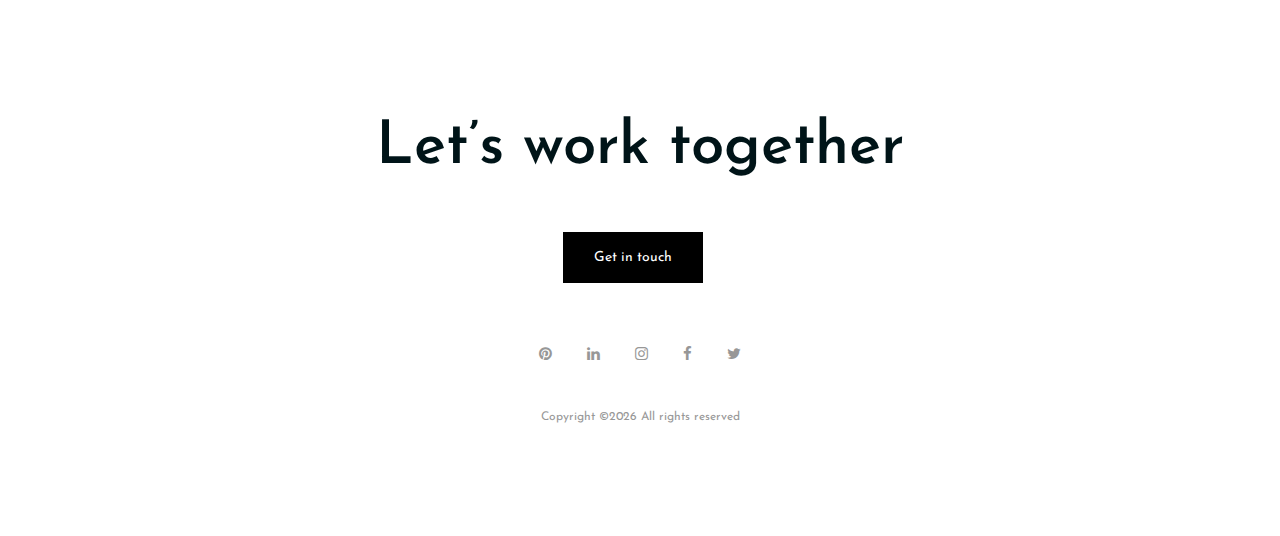
<file: home.html>
<!DOCTYPE html>
<html lang="en">
<head>
	<title>Traduccoriones Mobiles</title>
	<meta charset="UTF-8">
	<meta name="description" content="Traduccoriones Mobiles- Spanish Translator">
	<meta name="keywords" content="spanish-english, english-spanish, translator, translation services">
	<meta name="viewport" content="width=device-width, initial-scale=1.0">
	<!-- Favicon -->   
	<link href="img/favicon.ico" rel="shortcut icon"/>

	<!-- Google Fonts -->
	<link href="https://fonts.googleapis.com/css?family=Josefin+Sans:400,400i,600,600i,700" rel="stylesheet">

	<!-- Stylesheets -->
	<link rel="stylesheet" href="css/bootstrap.min.css"/>
	<link rel="stylesheet" href="css/font-awesome.min.css"/>
	<link rel="stylesheet" href="css/magnific-popup.css"/>
	<link rel="stylesheet" href="css/style.css"/>


	<!--[if lt IE 9]>
	  <script src="https://oss.maxcdn.com/html5shiv/3.7.2/html5shiv.min.js"></script>
	  <script src="https://oss.maxcdn.com/respond/1.4.2/respond.min.js"></script>
	<![endif]-->

</head>
<body>
	<!-- Page Preloder -->
	<div id="preloder">
		<div class="loader"></div>
	</div>

	<!-- header section start -->
	<header class="header-section">
		<div class="container">
			<div class="row">
				<div class="col-lg-4 col-md-3">
					<div class="logo">
						<h2 class="site-logo">Traduccoriones Mobiles</h2>
					</div>
				</div>
				<div class="col-lg-8 col-md-9">
					<a href="" class="site-btn header-btn">Get in touch</a>
					<nav class="main-menu">
						<ul>
							<li><a href="home.html">Home</a></li>
							<li><a href="about.html">About</a></li>
							<li><a href="home-2.html">Work</a></li>
							<li><a href="contact.html">Contact</a></li>
						</ul>
					</nav>
				</div>
			</div>
		</div>
		<div class="nav-switch">
			<i class="fa fa-bars"></i>
		</div>
	</header>
	<!-- header section end -->

	<!-- intro section start -->
	<section class="intro-section">
		<div class="container text-center">
			<div class="row">
				<div class="col-xl-10 offset-xl-1">
					<h2 class="section-title">I offer <span>Spanish Translation Services</span>, with 10+ years of experience</h2>
				</div>
			</div>
		</div>
	</section>
	<!-- intro section end -->


	<!-- portfolio section start -->
	<section class="portfolio-section">
		<div class="container">
			<ul class="portfolio-filter controls">
				<li class="control" data-filter="all">All</li>
				<li class="control" data-filter=".web">Web design</li>
				<li class="control" data-filter=".digital">Digital design</li>
				<li class="control" data-filter=".rened">3D Renedering</li>
				<li class="control" data-filter=".brand">Brand Identity</li>
			</ul>
		</div>                       
		<div class="container-fluid p-md-0 ">
			<div class="row portfolios-area">
				<div class="mix col-lg-6 col-md-6 web">
					<a href="img/portfolio/1.jpg" class="portfolio-item set-bg" data-setbg="img/portfolio/1.jpg">
						<div class="pi-inner">
							<h2>+ See Project</h2>
						</div>						
					</a>
				</div>
				<div class="mix col-lg-6 col-md-6 digital">
					<a href="img/portfolio/2.jpg" class="portfolio-item set-bg " data-setbg="img/portfolio/2.jpg">
						<div class="pi-inner">
							<h2>+ See Project</h2>
						</div>						
					</a>
				</div>
				<div class="mix col-lg-4 col-md-6 web">
					<a href="img/portfolio/3.jpg" class="portfolio-item set-bg" data-setbg="img/portfolio/3.jpg">
						<div class="pi-inner">
							<h2>+ See Project</h2>
						</div>						
					</a>
				</div>
				<div class="mix col-lg-4 col-md-6 digital">
					<a href="img/portfolio/4.jpg" class="portfolio-item set-bg" data-setbg="img/portfolio/4.jpg">
						<div class="pi-inner">
							<h2>+ See Project</h2>
						</div>						
					</a>
				</div>
				<div class="mix col-lg-4 col-md-6 rened">
					<a href="img/portfolio/5.jpg" class="portfolio-item set-bg" data-setbg="img/portfolio/5.jpg">
						<div class="pi-inner">
							<h2>+ See Project</h2>
						</div>						
					</a>
				</div>
				<div class="mix col-lg-12 col-md-6 brand">
					<a href="img/portfolio/6.jpg" class="portfolio-item set-bg" data-setbg="img/portfolio/6.jpg">
						<div class="pi-inner">
							<h2>+ See Project</h2>
						</div>						
					</a>
				</div>
				<div class="mix col-lg-6 col-md-6 rened">
					<a href="img/portfolio/7.jpg" class="portfolio-item set-bg" data-setbg="img/portfolio/7.jpg">
						<div class="pi-inner">
							<h2>+ See Project</h2>
						</div>						
					</a>
				</div>
				<div class="mix col-lg-6 col-md-6 brand">
					<a href="img/portfolio/8.jpg" class="portfolio-item set-bg" data-setbg="img/portfolio/8.jpg">
						<div class="pi-inner">
							<h2>+ See Project</h2>
						</div>						
					</a>
				</div>
			</div>
		</div>
	</section>
	<!-- portfolio section end -->


	<!-- footer section start -->
	<footer class="footer-section text-center">
		<div class="container">
			<h2 class="section-title mb-5">Let’s work together</h2>
			<a href="" class="site-btn">Get in touch</a>
			<div class="social-links">
				<a href=""><span class="fa fa-pinterest"></span></a>
				<a href=""><span class="fa fa-linkedin"></span></a>
				<a href=""><span class="fa fa-instagram"></span></a>
				<a href=""><span class="fa fa-facebook"></span></a>
				<a href=""><span class="fa fa-twitter"></span></a>
			</div>
			<div class="copyright">
Copyright &copy;<script>document.write(new Date().getFullYear());</script> All rights reserved
</div>
		</div>
	</footer>
	<!-- footer section end -->



	<!--====== Javascripts & Jquery ======-->
	<script src="js/jquery-2.1.4.min.js"></script>
	<script src="js/bootstrap.min.js"></script>
	<script src="js/mixitup.min.js"></script>
	<script src="js/magnific-popup.min.js"></script>
	<script src="js/main.js"></script>
</body>
</html>
</file>
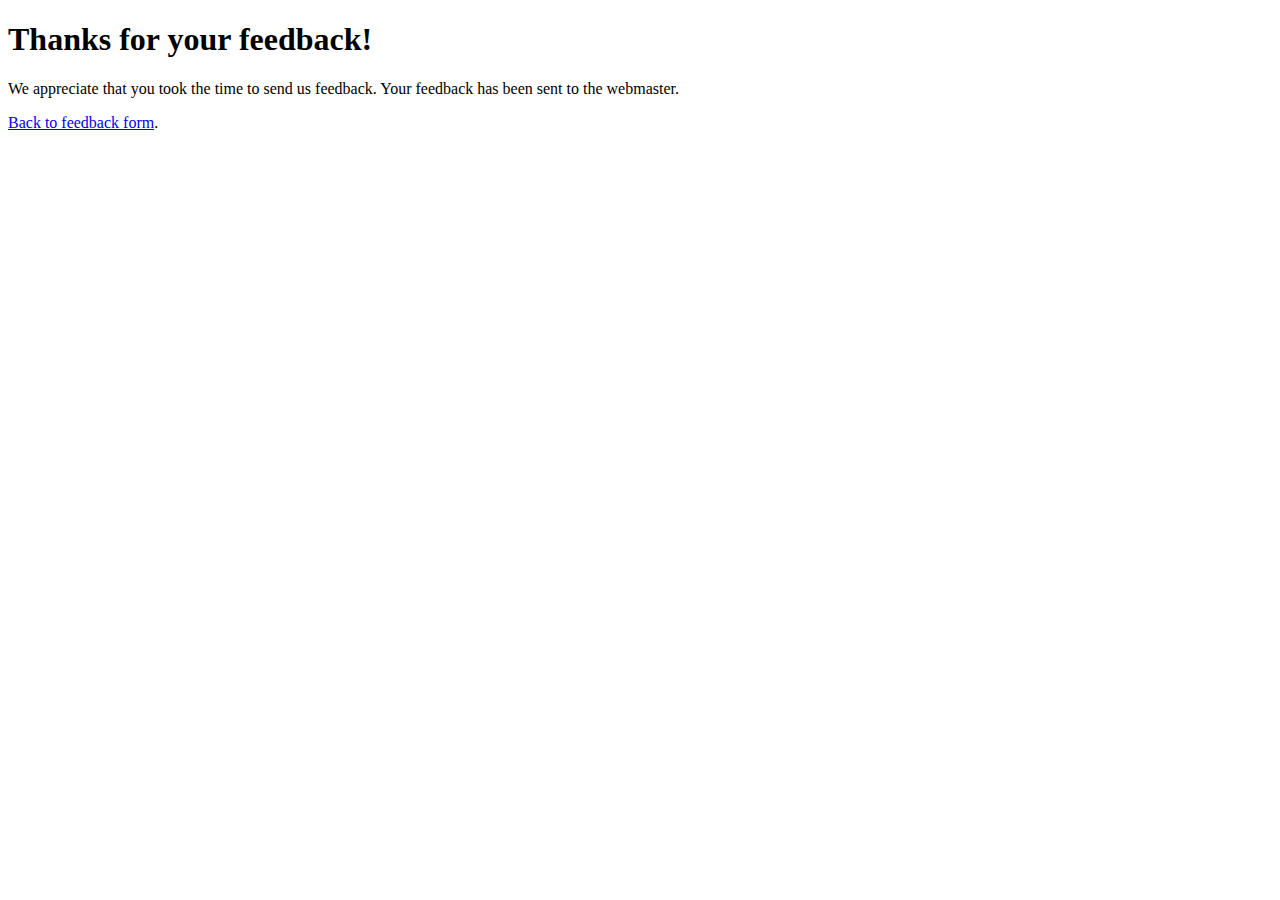
<file: thank_you.html>
<!DOCTYPE html>
<title>Thank You</title>

<h1>Thanks for your feedback!</h1>
<p>We appreciate that you took the time to send us feedback. Your feedback has been sent to the webmaster.</p>
<p><a href="contact.html">Back to feedback form</a>.</p>
</file>
<file: css/style.css>
/* =================================
------------------------------------
  Riddle - Portfolio
  Version: 1.0
 ------------------------------------ 
 ====================================*/

/*----------------------------------------*/
/* Template default CSS
/*----------------------------------------*/

html,
body {
  height: 100%;
  font-family: 'Josefin Sans', sans-serif;
}

h1,
h2,
h3,
h4,
h5,
h6 {
  color: #001418;
  margin: 0;
  font-weight: 600;
  font-family: 'Josefin Sans', sans-serif;
}

p, li {
  font-size: 18px;
  color: #979797;
  line-height: 1.8;
}

img {
  max-width: 100%;
}

input:focus,
select:focus,
button:focus,
textarea:focus {
  outline: none;
}

a:hover,
a:focus {
  text-decoration: none;
  outline: none;
}

ul,
ol {
  padding: 0;
  margin: 0;
}

/*------------------------
  Helper css
--------------------------*/
.body-pad {
  padding: 0 40px;
}

.spad {
  padding: 100px 0;
}

.pt100 {
  padding-top: 100px;
}

.set-bg {
  background-repeat: no-repeat;
  background-size: cover;
}

.section-title {
  font-size: 60px;
}

.section-title span {
  color: #979797;
}

/*------------------------
  Common Elements
--------------------------*/
.element {
  margin-bottom: 100px;
}

.element:last-child {
  margin-bottom: 0;
}

/*=== Preloder ===*/
#preloder {
  position: fixed;
  width: 100%;
  height: 100%;
  top: 0;
  left: 0;
  z-index: 999999;
  background: #fff;
}

.loader {
  width: 30px;
  height: 30px;
  border: 3px solid #000;
  position: absolute;
  top: 50%;
  left: 50%;
  margin-top: -13px;
  margin-left: -13px;
  border-radius: 60px;
  border-left-color: transparent;
  animation: loader 0.8s linear infinite;
  -webkit-animation: loader 0.8s linear infinite;
}

@keyframes loader {
  0% {
    -webkit-transform: rotate(0deg);
            transform: rotate(0deg);
  }
  50% {
    -webkit-transform: rotate(180deg);
            transform: rotate(180deg);
  }
  100% {
    -webkit-transform: rotate(360deg);
            transform: rotate(360deg);
  }
}

@-webkit-keyframes loader {
  0% {
    -webkit-transform: rotate(0deg);
  }
  50% {
    -webkit-transform: rotate(180deg);
  }
  100% {
    -webkit-transform: rotate(360deg);
  }
}

/*=== Buttons ===*/
.site-btn {
  display: inline-block;
  font-size: 14px;
  min-width: 140px;
  text-align: center;
  padding: 15px 10px;
  position: relative;
  color: #fff;
  border: none;
  background-color: #000;
  margin-right: 15px;
  z-index: 1;
}

.site-btn.btn-fade {
  background-color: #979797;
}

.site-btn.btn-line {
  background: none;
  border: 2px solid #000;
  color: #000;
  padding: 13px 10px;
}

.site-btn.btn-line:hover {
  color: #000;
}

.site-btn.btn-line-fade {
  background: none;
  border: 2px solid #979797;
  color: #979797;
  padding: 13px 10px;
}

.site-btn.btn-line-fade:hover {
  color: #979797;
}

.site-btn:hover {
  color: #fff;
}

/*===  Accordion  ===*/
.accordion-area .panel {
  margin-bottom: 30px;
}

.accordion-area .panel-header {
  background: #000;
  color: #fff;
  display: block;
  padding: 12px 50px;
  padding-left: 30px;
  font-size: 14px;
  font-weight: 600;
  position: relative;
  border: 2px solid #000;
  -webkit-transition: all 0.4s ease-out 0s;
  -o-transition: all 0.4s ease-out 0s;
  transition: all 0.4s ease-out 0s;
}

.accordion-area .panel-header.active {
  background: transparent;
  color: #000;
}

.accordion-area .panel-header.active .panel-link:after {
  content: "-";
  color: #000;
}

.accordion-area .panel-header.active .panel-link.collapsed:after {
  content: "+";
}

.accordion-area .panel-link {
  position: absolute;
  right: 0;
  top: 0;
  height: 100%;
  width: 50px;
  border: none;
  cursor: pointer;
  background: transparent;
}

.accordion-area .panel-body p {
  font-size: 14px;
  margin-bottom: 0;
  padding-top: 25px;
}

.accordion-area .panel-body {
  padding: 0 5px;
}

.accordion-area .panel-link:after {
  content: "+";
  position: absolute;
  left: 50%;
  font-size: 16px;
  font-weight: 700;
  top: 50%;
  color: #fff;
  line-height: 16px;
  margin-top: -8px;
  margin-left: -4px;
}

/*===  Tab  ===*/
.tab-element .nav-tabs {
  border-bottom: none;
  margin-bottom: 35px;
}

.tab-element .nav-tabs .nav-link {
  border: 2px solid #000;
  background: #000;
  border-radius: 0;
  margin-right: 10px;
  font-size: 14px;
  font-weight: 500;
  color: #222;
  padding: 15px 40px;
  min-width: 118px;
  font-size: 16px;
  color: #fff;
  margin-bottom: 10px;
}

.tab-element .nav-tabs .nav-item:last-child .nav-link {
  margin-right: 0;
}

.tab-element .nav-tabs .nav-link.active {
  background: transparent;
  color: #000;
}

.tab-element .tab-pane h4 {
  font-size: 18px;
  margin: 25px 0 20px;
}

.tab-element .tab-pane p {
  font-size: 14px;
}

.circle-progress {
  text-align: center;
  position: relative;
}

.circle-progress canvas {
  -webkit-transform: rotate(90deg);
  -ms-transform: rotate(90deg);
  transform: rotate(90deg);
}

.circle-progress .progress-info {
  position: absolute;
  width: 100%;
  top: 30%;
}

.circle-progress .progress-info h2 {
  font-size: 36px;
}

.circle-progress .progress-info p {
  color: #979797;
  font-size: 16px;
  line-height: normal;
}

/*===  Icon Box  ===*/
.icon-box {
  display: -webkit-box;
  display: -ms-flexbox;
  display: flex;
}

.icon-box .icon h2 {
  font-size: 60px;
}

.icon-box .icon-box-content {
  padding-left: 25px;
  padding-top: 10px;
}

.icon-box .icon-box-content h3 {
  font-size: 24px;
  margin-bottom: 25px;
}

/*------------------------
    Header Section
--------------------------*/
.header-section {
  padding-top: 30px;
  padding-bottom: 20px;
  position: relative;
}

.site-logo {
  font-size: 24px;
  padding-top: 20px;
}

.main-menu ul {
  list-style: none;
}

.main-menu ul li {
  display: inline;
}

.main-menu ul li a {
  display: inline-block;
  font-size: 18px;
  color: #001418;
  margin-left: 15px;
  margin-right: 10px;
  padding: 20px 0 5px;
}

.header-btn {
  float: right;
  margin-right: 0;
}

.nav-switch {
  display: none;
}

/*------------------------
    Intro Section
--------------------------*/
.intro-section {
  padding: 110px 0;
}

/*------------------------
    Portfolio Section
--------------------------*/
.portfolio-section {
  overflow: hidden;
}

.portfolio-filter {
  list-style: none;
  padding-bottom: 100px;
}

.portfolio-filter li {
  font-size: 16px;
  display: inline-block;
  margin-right: 30px;
  padding-bottom: 10px;
  color: #979797;
  cursor: pointer;
}

.portfolio-filter li.mixitup-control-active {
  color: #001418;
}

.portfolios-area .gallery-block {
  padding: 0;
}

.gallery-block {
  position: relative;
}

.portfolio-item {
  display: block;
  width: 100%;
  height: 600px;
  background-position: center center;
  position: relative;
  margin-bottom: 30px;
}

.portfolio-item .pi-inner {
  position: absolute;
  width: 100%;
  height: 100%;
  left: 0;
  top: 0;
  background: transparent;
  -webkit-transition: all 0.4s ease 0s;
  -o-transition: all 0.4s ease 0s;
  transition: all 0.4s ease 0s;
}

.portfolio-item .pi-inner h2 {
  opacity: 0;
  font-size: 30px;
  font-weight: 400;
  position: absolute;
  left: 50px;
  bottom: 50px;
  color: #fff;
  letter-spacing: 10px;
  -webkit-transition: all 0.3s ease 0s;
  -o-transition: all 0.3s ease 0s;
  transition: all 0.3s ease 0s;
}

.portfolio-item:hover .pi-inner {
  background: rgba(0, 20, 24, 0.8);
}

.portfolio-item:hover .pi-inner h2 {
  opacity: 1;
  letter-spacing: 0;
}

.portfolio-meta {
  padding-bottom: 45px;
}

.portfolio-meta h2 {
  font-size: 24px;
}

.portfolio-meta p {
  font-size: 14px;
  color: #a6a6a6;
  margin-bottom: 0;
}

.portfolio-intro {
  display: block;
}

.img-popup-warp .mfp-content {
  opacity: 0;
  -webkit-transform: scale(0.8);
  -ms-transform: scale(0.8);
  transform: scale(0.8);
  -webkit-transition: all 0.4s;
  -o-transition: all 0.4s;
  transition: all 0.4s;
}

.img-popup-warp.mfp-ready .mfp-content {
  opacity: 1;
  -webkit-transform: scale(1);
  -ms-transform: scale(1);
  transform: scale(1);
}

/*------------------------
    Footer Section
--------------------------*/
.footer-section {
  padding: 110px 0;
}

.footer-section .copyright {
  font-size: 12px;
  color: #979797;
}

.social-links {
  margin-top: 60px;
  margin-bottom: 40px;
}

.social-links a {
  color: #979797;
  font-size: 15px;
  margin-right: 30px;
}

.social-links a:last-child {
  margin-right: 0;
}

/*------------------------
    About Page
--------------------------*/
.pic-frame {
  position: relative;
  padding-left: 25px;
  padding-bottom: 25px;
  display: inline-block;
}

.pic-frame:after {
  position: absolute;
  content: "";
  width: calc(100% - 25px);
  height: calc(100% - 25px);
  bottom: 0;
  left: 0;
  border: 2px solid #000;
  z-index: 1;
}

.milestone {
  margin-top: 15px;
}

.milestone h2 {
  font-size: 60px;
}

.milestone h2 span {
  font-size: 18px;
  color: #979797;
}

/*------------------------
    Blog Page
--------------------------*/
.blog-item {
  margin-bottom: 70px;
}

.blog-item .read-more {
  color: #000;
  position: relative;
  display: inline-block;
  padding-bottom: 5px;
  line-height: 18px;
  font-size: 18px;
}

.blog-item .read-more:after {
  position: absolute;
  content: '';
  width: 100%;
  height: 2px;
  bottom: 0;
  left: 0;
  background: #000;
}

.thumb {
  margin-bottom: 30px;
}

.blog-content h2 {
  font-size: 24px;
  margin-bottom: 15px;
}

.blog-content .blog-meta {
  font-size: 13px;
  color: #979797;
  margin-bottom: 30px;
}

.blog-content p {
  margin-bottom: 30px;
}

/*------------------------
    Contact Page
--------------------------*/
.contect-tect {
  text-align: center;
  margin-bottom: 70px;
}

.contect-tect h2 {
  font-size: 24px;
  margin-bottom: 30px;
}

.contect-tect p {
  font-size: 17px;
}

.contact-form {
  display: block;
  width: 100%;
}

.contact-form input {
  padding-left: 25px;
  height: 60px;
  width: 100%;
  border: none;
  border-bottom: 2px solid #000;
  margin-bottom: 30px;
  font-size: 12px;
}

.contact-form textarea {
  padding-left: 25px;
  height: 200px;
  width: 100%;
  border: none;
  border-bottom: 2px solid #000;
  margin-bottom: 30px;
  font-size: 12px;
}

.contact-form ::-webkit-input-placeholder {
  font-style: italic;
}

.contact-form :-ms-input-placeholder {
  font-style: italic;
}

.contact-form ::-ms-input-placeholder {
  font-style: italic;
}

.contact-form ::placeholder {
  font-style: italic;
}

/* ===========================
  Responsive
==============================*/
@media only screen and (max-width: 1448px) {
  .home-2.container {
    width: auto;
  }
}

/* Medium screen : 992px. */
@media only screen and (min-width: 992px) and (max-width: 1199px) {
  .portfolio-item {
    height: 450px;
  }
}

/* Tablet :768px. */
@media only screen and (min-width: 768px) and (max-width: 991px) {
  .body-pad {
    padding: 0 30px;
  }
  .portfolio-item {
    height: 350px;
  }
}

/* Large Mobile :480px. */
@media only screen and (max-width: 767px) {
  .body-pad {
    padding: 0 15px;
  }
  .main-menu {
    position: absolute;
    background: #efefef;
    width: 100%;
    z-index: 999;
    left: 0;
    top: 30px;
    padding-top: 15px;
    display: none;
  }
  .main-menu ul li a {
    padding: 10px 15px;
    border-bottom: 1px solid #ddd;
    display: block;
  }
  .main-menu ul li {
    display: block;
  }
  .main-menu ul li:last-child a {
    border-bottom: none;
  }
  .home-2 {
    text-align: left;
  }
  .home-2 .main-menu {
    top: 99px;
  }
  .nav-switch {
    position: absolute;
    right: 25px;
    font-size: 30px;
    color: #333;
    top: 35px;
    display: block;
  }
  .header-btn {
    display: none;
  }
  .section-title {
    font-size: 45px;
  }
  .portfolio-filter {
    text-align: center;
  }
}

/* small Mobile :320px. */
@media only screen and (max-width: 479px) {
  .section-title {
    font-size: 30px;
  }
}
</file>
